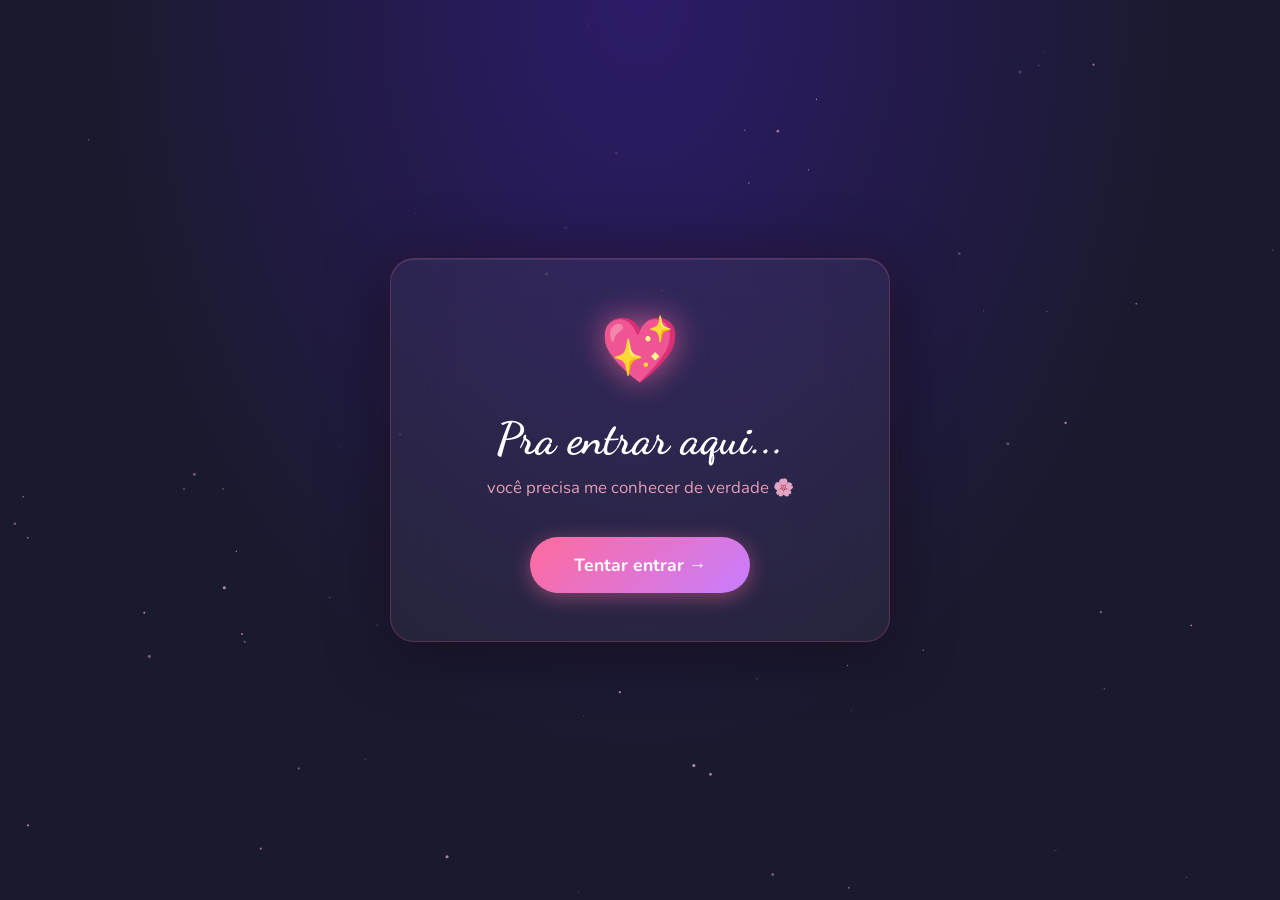
<file: index.html>
<!DOCTYPE html>
<html lang="pt-BR">
<head>
  <meta charset="UTF-8" />
  <meta name="viewport" content="width=device-width, initial-scale=1.0" />
  <title>💕 Shawty</title>
  <link rel="stylesheet" href="css/base.css" />
  <link rel="stylesheet" href="css/quiz.css" />
</head>
<body>

  <!-- Estrelas animadas no fundo -->
  <canvas class="particles" id="particles"></canvas>

  <!-- Pétalas caindo -->
  <div class="petals-container" id="petals"></div>

  <main class="quiz-container">

    <!-- ── Tela de boas-vindas ── -->
    <div class="quiz-screen active" id="screen-welcome">
      <div class="welcome-card">
        <span class="heart-icon">💖</span>
        <h1 class="welcome-title">Pra entrar aqui...</h1>
        <p class="welcome-subtitle">você precisa me conhecer de verdade 🌸</p>
        <button class="btn-start" onclick="startQuiz()">Tentar entrar →</button>
      </div>
    </div>

    <!-- ── Pergunta 1 — Aniversário do Arthur ── -->
    <div class="quiz-screen" id="screen-q1">
      <div class="question-card">
        <div class="question-number">
          <span class="heart-filled">♥</span>
          <span class="heart-empty">♡</span>
          <span class="heart-empty">♡</span>
        </div>
        <div class="question-icon">🎂</div>
        <h2 class="question-text">Quando o Arthur nasceu?</h2>
        <p class="question-hint">Use o formato DD/MM/AAAA</p>
        <div class="input-group">
          <input
            type="text"
            id="answer-q1"
            class="answer-input"
            placeholder="DD/MM/AAAA"
            maxlength="10"
            autocomplete="off"
            inputmode="numeric"
          />
          <div class="input-feedback" id="feedback-q1"></div>
        </div>
        <button class="btn-next" onclick="checkAnswer(1)">Próxima →</button>
      </div>
    </div>

    <!-- ── Pergunta 2 — Quando se conheceram ── -->
    <div class="quiz-screen" id="screen-q2">
      <div class="question-card">
        <div class="question-number">
          <span class="heart-filled">♥</span>
          <span class="heart-filled">♥</span>
          <span class="heart-empty">♡</span>
        </div>
        <div class="question-icon">🌟</div>
        <h2 class="question-text">Quando a gente se conheceu?</h2>
        <p class="question-hint">Use o formato DD/MM/AAAA</p>
        <div class="input-group">
          <input
            type="text"
            id="answer-q2"
            class="answer-input"
            placeholder="DD/MM/AAAA"
            maxlength="10"
            autocomplete="off"
            inputmode="numeric"
          />
          <div class="input-feedback" id="feedback-q2"></div>
        </div>
        <button class="btn-next" onclick="checkAnswer(2)">Próxima →</button>
      </div>
    </div>

    <!-- ── Pergunta 3 — Aniversário da Mariana ── -->
    <div class="quiz-screen" id="screen-q3">
      <div class="question-card">
        <div class="question-number">
          <span class="heart-filled">♥</span>
          <span class="heart-filled">♥</span>
          <span class="heart-filled">♥</span>
        </div>
        <div class="question-icon">🌸</div>
        <h2 class="question-text">E quando a Mariana nasceu?</h2>
        <p class="question-hint">Use o formato DD/MM/AAAA</p>
        <div class="input-group">
          <input
            type="text"
            id="answer-q3"
            class="answer-input"
            placeholder="DD/MM/AAAA"
            maxlength="10"
            autocomplete="off"
            inputmode="numeric"
          />
          <div class="input-feedback" id="feedback-q3"></div>
        </div>
        <button class="btn-next" onclick="checkAnswer(3)">Entrar 💕</button>
      </div>
    </div>

    <!-- ── Tela de sucesso ── -->
    <div class="quiz-screen" id="screen-success">
      <div class="success-card">
        <span class="success-icon">💖</span>
        <h2 class="success-title">Sabia que era você!</h2>
        <p class="success-subtitle">Preparei algo especial pra você... 🌸</p>
        <div class="loading-hearts">
          <span>💕</span>
          <span>💗</span>
          <span>💓</span>
        </div>
      </div>
    </div>

  </main>

  <script src="js/config.js"></script>
  <script src="js/quiz.js"></script>
</body>
</html>
</file>
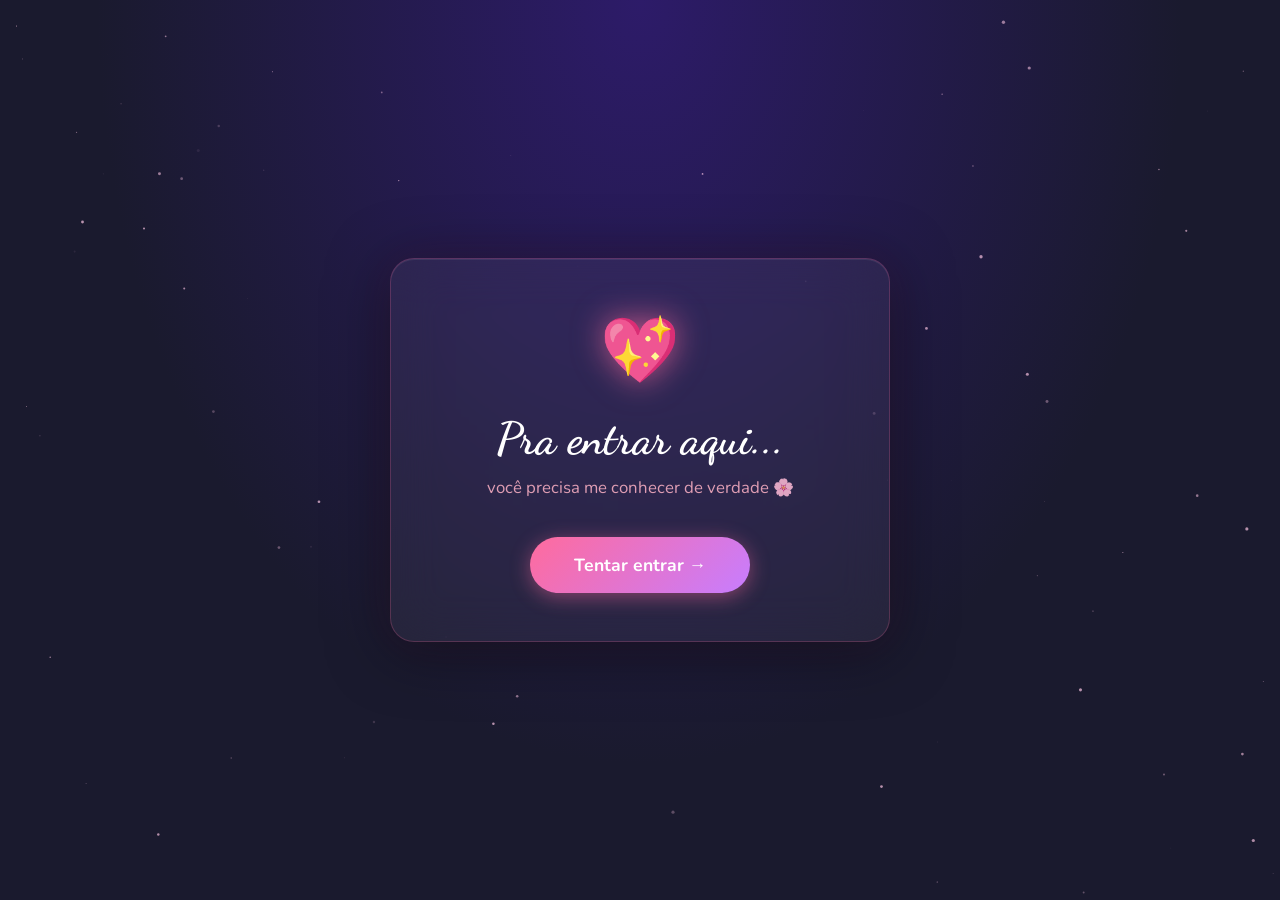
<file: board.html>
<!DOCTYPE html>
<html lang="pt-BR">
<head>
  <meta charset="UTF-8" />
  <meta name="viewport" content="width=device-width, initial-scale=1.0" />
  <title>💕 Shawty — Board</title>
  <link rel="stylesheet" href="css/base.css" />
  <link rel="stylesheet" href="css/board.css" />
</head>
<body>

  <!-- ── Varalzinho de luzes (topo) ── -->
  <div class="string-lights-bar">
    <div class="string-wire"></div>
    <div id="lights"></div>
  </div>

  <!-- ── SVG das cordas (desenhado por JS) ── -->
  <svg id="strings-svg" class="strings-layer"></svg>

  <!-- ── Título discreto ── -->
  <div class="board-header">
    <h1>nosso cantinho 🌸</h1>
  </div>

  <!-- ── Board com os cartões ── -->
  <div class="board" id="board">

    <!-- Cartão título (centro, não clicável) -->
    <div
      class="board-card title-card"
      id="card-title"
      style="--x:40%;--y:9%;--rot:-1.5deg"
    >
      <div class="card-pin"></div>
      <div class="card-photo title-card-photo">
        <div class="card-emoji">💕</div>
        <p class="card-title-text">Arthur &amp; Mariana</p>
        <p class="card-date">28 · 03 · 2026</p>
      </div>
      <div class="card-label">nosso álbum</div>
    </div>

    <!-- 🎵 Spotify / Retrospectiva -->
    <div
      class="board-card"
      id="card-spotify"
      style="--x:11%;--y:33%;--rot:2.5deg;--swing-delay:0s"
      onclick="navigate('pages/spotify.html')"
      onkeydown="if(event.key==='Enter'||event.key===' '){event.preventDefault();navigate('pages/spotify.html')}"
      role="button"
      tabindex="0"
      aria-label="Abrir Retrospectiva Spotify"
    >
      <div class="card-pin"></div>
      <div class="card-photo">
        <div class="card-emoji">🎵</div>
        <p class="card-name">Retrospectiva</p>
        <p class="card-desc">Nossa história em música</p>
      </div>
      <div class="card-label">Spotify</div>
    </div>

    <!-- 🌷 Foi Assim — música especial -->
    <div
      class="board-card card-foi-assim"
      id="card-foiassim"
      style="--x:13%;--y:59%;--rot:-2deg;--swing-delay:.6s"
      onclick="navigate('pages/foi-assim.html')"
      onkeydown="if(event.key==='Enter'||event.key===' '){event.preventDefault();navigate('pages/foi-assim.html')}"
      role="button"
      tabindex="0"
      aria-label="Abrir Foi Assim"
    >
      <div class="card-pin card-pin--purple"></div>
      <div class="card-photo card-photo--dark">
        <div class="card-emoji">🌷</div>
        <p class="card-name" style="color:#e8d5ff">Foi Assim</p>
        <p class="card-desc" style="color:rgba(232,213,255,.7)">Sotam · letra nossa</p>
      </div>
      <div class="card-label" style="color:#9b5de5">nossa música</div>
    </div>

    <!-- 📸 Álbum de polaroides -->
    <div
      class="board-card"
      id="card-album"
      style="--x:37%;--y:46%;--rot:-3deg;--swing-delay:.8s"
      onclick="navigate('pages/album.html')"
      onkeydown="if(event.key==='Enter'||event.key===' '){event.preventDefault();navigate('pages/album.html')}"
      role="button"
      tabindex="0"
      aria-label="Abrir Álbum de Polaroides"
    >
      <div class="card-pin"></div>
      <div class="card-photo">
        <div class="card-emoji">📸</div>
        <p class="card-name">Álbum</p>
        <p class="card-desc">Memórias eternizadas</p>
      </div>
      <div class="card-label">Polaroides</div>
    </div>

    <!-- ⏱️ Timer -->
    <div
      class="board-card"
      id="card-timer"
      style="--x:67%;--y:37%;--rot:1.8deg;--swing-delay:1.5s"
      onclick="navigate('pages/timer.html')"
      onkeydown="if(event.key==='Enter'||event.key===' '){event.preventDefault();navigate('pages/timer.html')}"
      role="button"
      tabindex="0"
      aria-label="Abrir Tempo Juntos"
    >
      <div class="card-pin"></div>
      <div class="card-photo">
        <div class="card-emoji">⏱️</div>
        <p class="card-name">Tempo Juntos</p>
        <p class="card-desc">Cada segundo conta</p>
      </div>
      <div class="card-label">Timer</div>
    </div>

    <!-- 💌 Cartinhas -->
    <div
      class="board-card"
      id="card-letters"
      style="--x:32%;--y:72%;--rot:-2.2deg;--swing-delay:.4s"
      onclick="navigate('pages/letters.html')"
      onkeydown="if(event.key==='Enter'||event.key===' '){event.preventDefault();navigate('pages/letters.html')}"
      role="button"
      tabindex="0"
      aria-label="Abrir Cartinhas"
    >
      <div class="card-pin"></div>
      <div class="card-photo">
        <div class="card-emoji">💌</div>
        <p class="card-name">Cartinhas</p>
        <p class="card-desc">Palavras do coração</p>
      </div>
      <div class="card-label">Digitais</div>
    </div>

    <!-- 🎲 Jogos -->
    <div
      class="board-card"
      id="card-games"
      style="--x:62%;--y:68%;--rot:2.8deg;--swing-delay:1.1s"
      onclick="navigate('pages/games.html')"
      onkeydown="if(event.key==='Enter'||event.key===' '){event.preventDefault();navigate('pages/games.html')}"
      role="button"
      tabindex="0"
      aria-label="Abrir Jogos"
    >
      <div class="card-pin"></div>
      <div class="card-photo">
        <div class="card-emoji">🎲</div>
        <p class="card-name">Jogos</p>
        <p class="card-desc">Roleta de date e mais</p>
      </div>
      <div class="card-label">Diversão</div>
    </div>

    <!-- ✈️ Mensagens da Viagem -->
    <div
      class="board-card card-foi-assim"
      id="card-viagem"
      style="--x:82%;--y:56%;--rot:-1.8deg;--swing-delay:.9s"
      onclick="navigate('pages/viagem.html')"
      onkeydown="if(event.key==='Enter'||event.key===' '){event.preventDefault();navigate('pages/viagem.html')}"
      role="button"
      tabindex="0"
      aria-label="Abrir Mensagens da Viagem"
    >
      <div class="card-pin card-pin--purple"></div>
      <div class="card-photo card-photo--dark">
        <div class="card-emoji">✈️</div>
        <p class="card-name" style="color:#e8d5ff">Mensagens</p>
        <p class="card-desc" style="color:rgba(232,213,255,.7)">4 dias de amor 💌</p>
      </div>
      <div class="card-label" style="color:#9b5de5">da viagem</div>
    </div>

    <!-- 🎶 Nossa Playlist -->
    <div
      class="board-card card-foi-assim"
      id="card-playlist"
      style="--x:84%;--y:14%;--rot:-1.5deg;--swing-delay:.3s"
      onclick="navigate('pages/playlist.html')"
      onkeydown="if(event.key==='Enter'||event.key===' '){event.preventDefault();navigate('pages/playlist.html')}"
      role="button"
      tabindex="0"
      aria-label="Abrir Nossa Playlist"
    >
      <div class="card-pin card-pin--purple"></div>
      <div class="card-photo card-photo--dark">
        <div class="card-emoji">🎶</div>
        <p class="card-name" style="color:#e8d5ff">Nossa Playlist</p>
        <p class="card-desc" style="color:rgba(232,213,255,.7)">3 músicas especiais</p>
      </div>
      <div class="card-label" style="color:#9b5de5">pra nós dois</div>
    </div>

  </div>

  <script src="js/config.js"></script>
  <script src="js/board.js"></script>
</body>
</html>
</file>
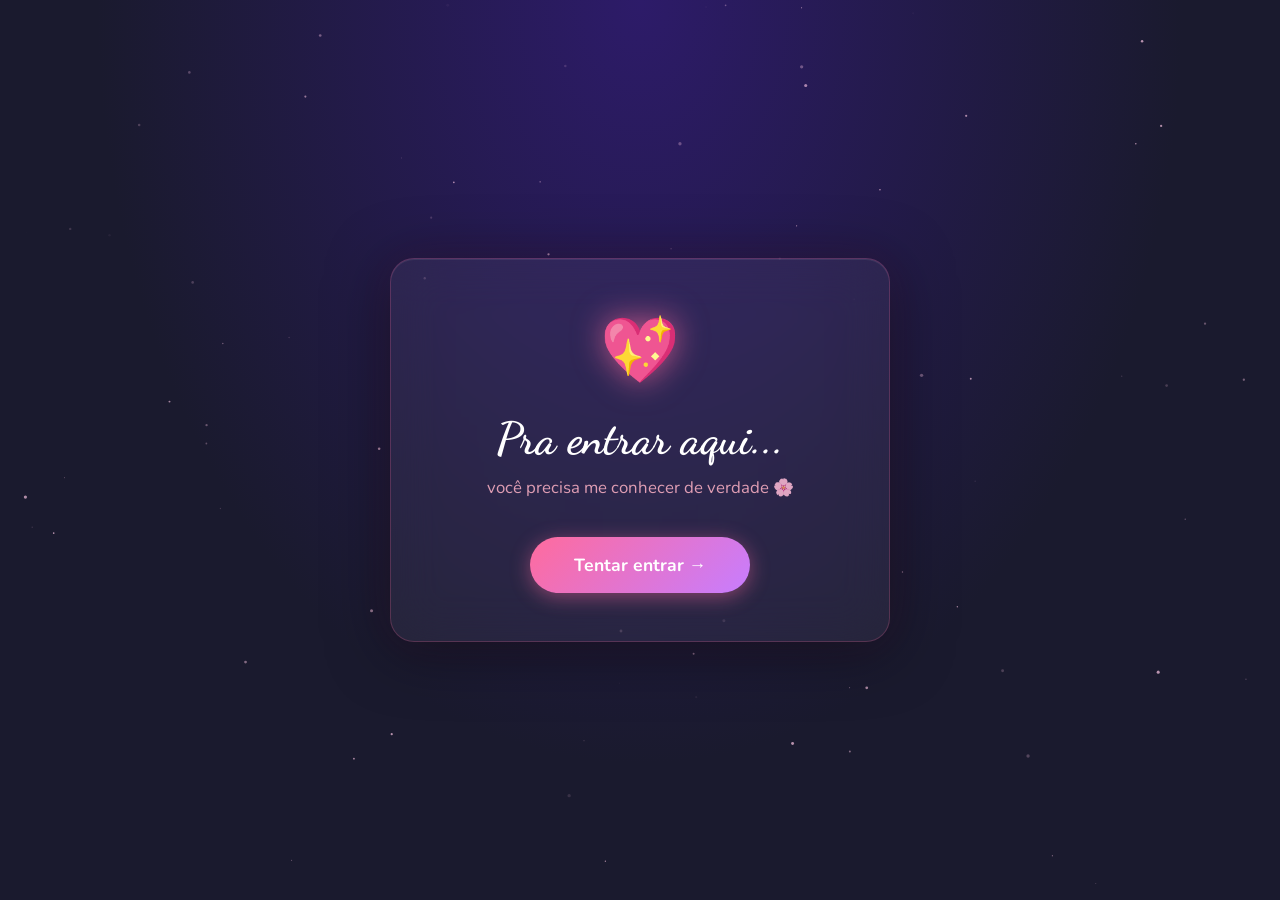
<file: pages/album.html>
<!DOCTYPE html>
<html lang="pt-BR">
<head>
  <meta charset="UTF-8" />
  <meta name="viewport" content="width=device-width, initial-scale=1.0" />
  <title>📸 Nosso Álbum — Arthur &amp; Mariana</title>
  <link rel="stylesheet" href="../css/base.css" />
  <link rel="stylesheet" href="../css/album.css" />
</head>
<body>

  <!-- Fundo ambiente -->
  <div class="album-ambient">
    <div class="ab-blob ab-blob-1"></div>
    <div class="ab-blob ab-blob-2"></div>
  </div>

  <!-- Header -->
  <header class="album-header">
    <a class="btn-back" href="../board.html">← voltar</a>
    <span class="header-label">nosso álbum</span>
  </header>

  <!-- ── Capa ── -->
  <div class="book-cover" id="book-cover">
    <div class="cover-content">
      <span class="cover-flower">🌷</span>
      <h1 class="cover-title">Nosso Álbum</h1>
      <p class="cover-names">Arthur &amp; Mariana</p>
      <p class="cover-date">desde 28 · 03 · 2026</p>
      <button class="cover-open-btn" onclick="openBook()">Abrir o álbum ›</button>
    </div>
    <div class="cover-corner cover-corner-tl"></div>
    <div class="cover-corner cover-corner-tr"></div>
    <div class="cover-corner cover-corner-bl"></div>
    <div class="cover-corner cover-corner-br"></div>
  </div>

  <!-- ── Livro aberto ── -->
  <div class="book-wrapper hidden" id="book-wrapper">

    <div class="book" id="book">
      <!-- Spread rendizado por JS -->
      <div class="spread-container" id="spread-container"></div>
    </div>

    <!-- Navegação -->
    <div class="book-nav">
      <button class="nav-arrow" id="btn-prev" onclick="prevSpread()">‹</button>
      <span class="spread-counter" id="spread-counter">1 de 6</span>
      <button class="nav-arrow" id="btn-next" onclick="nextSpread()">›</button>
    </div>

  </div>

  <script src="../js/config.js"></script>
  <script src="../js/album.js"></script>
</body>
</html>
</file>
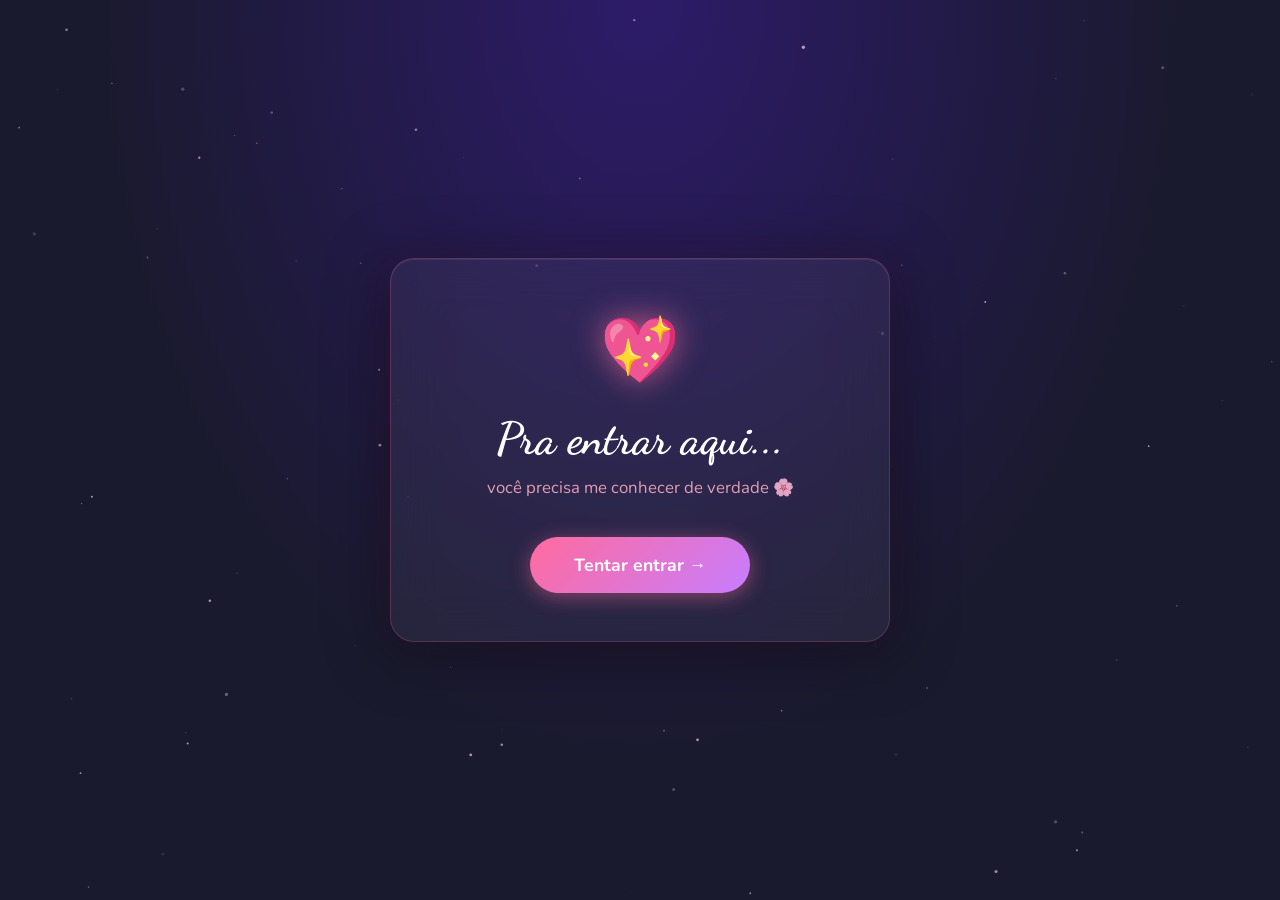
<file: pages/games.html>
<!DOCTYPE html>
<html lang="pt-BR">
<head>
  <meta charset="UTF-8" />
  <meta name="viewport" content="width=device-width, initial-scale=1.0" />
  <title>🎲 Jogos — Arthur &amp; Mariana</title>
  <link rel="stylesheet" href="../css/base.css" />
  <link rel="stylesheet" href="../css/games.css" />
</head>
<body>

  <div class="games-ambient">
    <div class="gb-blob gb-blob-1"></div>
    <div class="gb-blob gb-blob-2"></div>
    <div class="gb-blob gb-blob-3"></div>
  </div>

  <header class="games-header">
    <a class="btn-back" href="../board.html">← voltar</a>
    <span class="header-label">jogos</span>
  </header>

  <main class="games-main">

    <!-- ── Roleta de Date ── -->
    <section class="game-section">
      <h2 class="game-title">Roleta de Date 🎰</h2>
      <p class="game-subtitle">Gira a roleta e deixa o destino decidir!</p>

      <div class="wheel-wrapper">
        <!-- Ponteiro -->
        <div class="wheel-pointer">▼</div>

        <div class="wheel-container">
          <canvas id="wheel-canvas" width="320" height="320"></canvas>
        </div>
      </div>

      <button class="spin-btn" id="spin-btn" onclick="spin()">Girar! 🎲</button>
    </section>

  </main>

  <!-- Modal de resultado -->
  <div class="result-modal hidden" id="result-modal">
    <div class="result-card">
      <p class="result-label">Hoje vocês vão...</p>
      <p class="result-text" id="result-text"></p>
      <button class="result-btn" onclick="closeResult()">Boa sorte! 💕</button>
      <button class="result-again" onclick="closeResult(); spin()">Girar de novo</button>
    </div>
  </div>

  <script src="../js/config.js"></script>
  <script src="../js/games.js"></script>
</body>
</html>
</file>
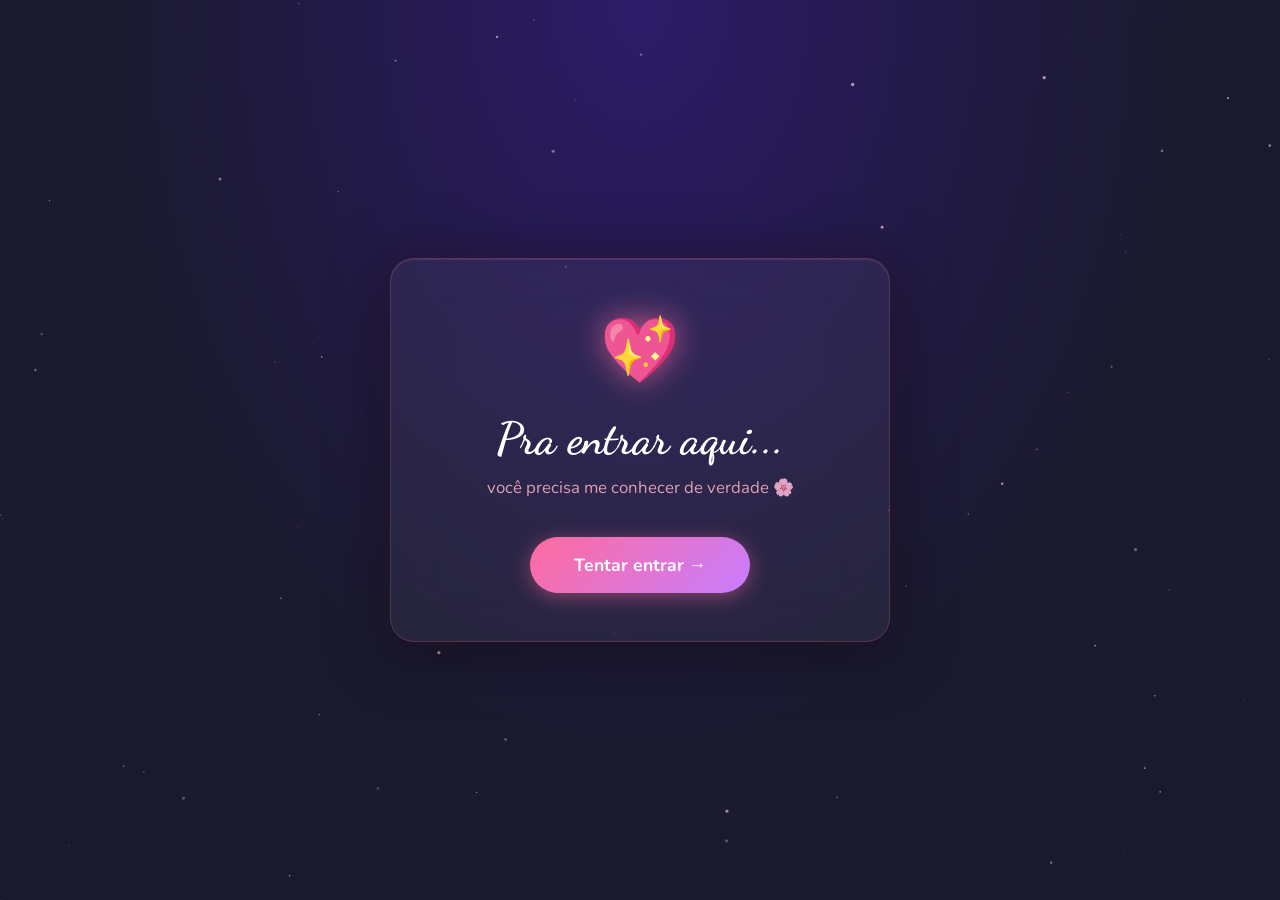
<file: pages/letters.html>
<!DOCTYPE html>
<html lang="pt-BR">
<head>
  <meta charset="UTF-8" />
  <meta name="viewport" content="width=device-width, initial-scale=1.0" />
  <title>💌 Cartinhas — Arthur &amp; Mariana</title>
  <link rel="stylesheet" href="../css/base.css" />
  <link rel="stylesheet" href="../css/letters.css" />
</head>
<body>

  <!-- Fundo -->
  <div class="letters-ambient">
    <div class="lb-blob lb-blob-1"></div>
    <div class="lb-blob lb-blob-2"></div>
    <div class="flor-bg"></div>
  </div>

  <!-- Header -->
  <header class="letters-header">
    <a class="btn-back" href="../board.html">← voltar</a>
    <span class="header-label">cartinhas 💌</span>
    <span class="storage-ind" id="storage-indicator"></span>
  </header>

  <!-- Conteúdo -->
  <main class="letters-main">

    <!-- Botão central de escrever -->
    <div class="write-center">
      <button class="btn-write" onclick="openWrite()">✍️ Escrever Cartinha</button>
    </div>

    <!-- Dois envelopes -->
    <div class="envelopes-grid">

      <!-- Esquerdo: Mari → Arthur -->
      <div class="envelope-col">
        <div class="envelope-header">
          <span class="envelope-icon">🌷</span>
          <div>
            <p class="envelope-from">Da Mari</p>
            <p class="envelope-to">para o Arthur</p>
          </div>
          <span class="envelope-count" id="count-mari">0</span>
        </div>
        <div class="letters-list" id="list-mari"></div>
      </div>

      <!-- Direito: Arthur → Mari -->
      <div class="envelope-col envelope-col--right">
        <div class="envelope-header envelope-header--right">
          <span class="envelope-count" id="count-arthur">0</span>
          <div style="text-align:right">
            <p class="envelope-from">Do Arthur</p>
            <p class="envelope-to">para a Mari</p>
          </div>
          <span class="envelope-icon">🌸</span>
        </div>
        <div class="letters-list" id="list-arthur"></div>
      </div>

    </div>

  </main>

  <!-- Modal: Ler carta -->
  <div class="letter-modal hidden" id="modal-read">
    <div class="letter-paper">
      <button class="modal-close" onclick="closeRead()">✕</button>
      <p  class="read-from"  id="read-from"></p>
      <h2 class="read-title" id="read-title"></h2>
      <p  class="read-date"  id="read-date"></p>
      <div class="read-divider"></div>
      <div class="letter-inner" id="read-content"></div>
    </div>
  </div>

  <!-- Modal: Escrever carta -->
  <div class="letter-modal hidden" id="modal-write">
    <div class="write-paper">
      <button class="modal-close write-close" onclick="closeWrite()">✕</button>
      <h2 class="write-heading">Nova Cartinha 💌</h2>

      <label class="field-label">De quem é?</label>
      <div class="from-selector">
        <button class="from-btn active" id="from-arthur-btn" onclick="setFrom('arthur')">🌸 Arthur</button>
        <button class="from-btn"        id="from-mari-btn"   onclick="setFrom('mari')">🌷 Mari</button>
      </div>

      <label class="field-label" for="form-title">Título</label>
      <input
        type="text"
        id="form-title"
        class="write-input"
        placeholder="Ex: Te amo muito..."
        maxlength="80"
        autocomplete="off"
      />

      <label class="field-label" for="form-date">Data</label>
      <input type="date" id="form-date" class="write-input" />

      <label class="field-label" for="form-content">Cartinha</label>
      <textarea
        id="form-content"
        class="write-textarea"
        placeholder="Escreva do fundo do coração... 💕"
        rows="7"
      ></textarea>

      <button class="btn-save" id="btn-save" onclick="saveLetter()">
        Guardar Cartinha 💌
      </button>
    </div>
  </div>

  <script src="../js/config.js"></script>
  <script src="../js/letters.js?v=6"></script>

</body>
</html>
</file>
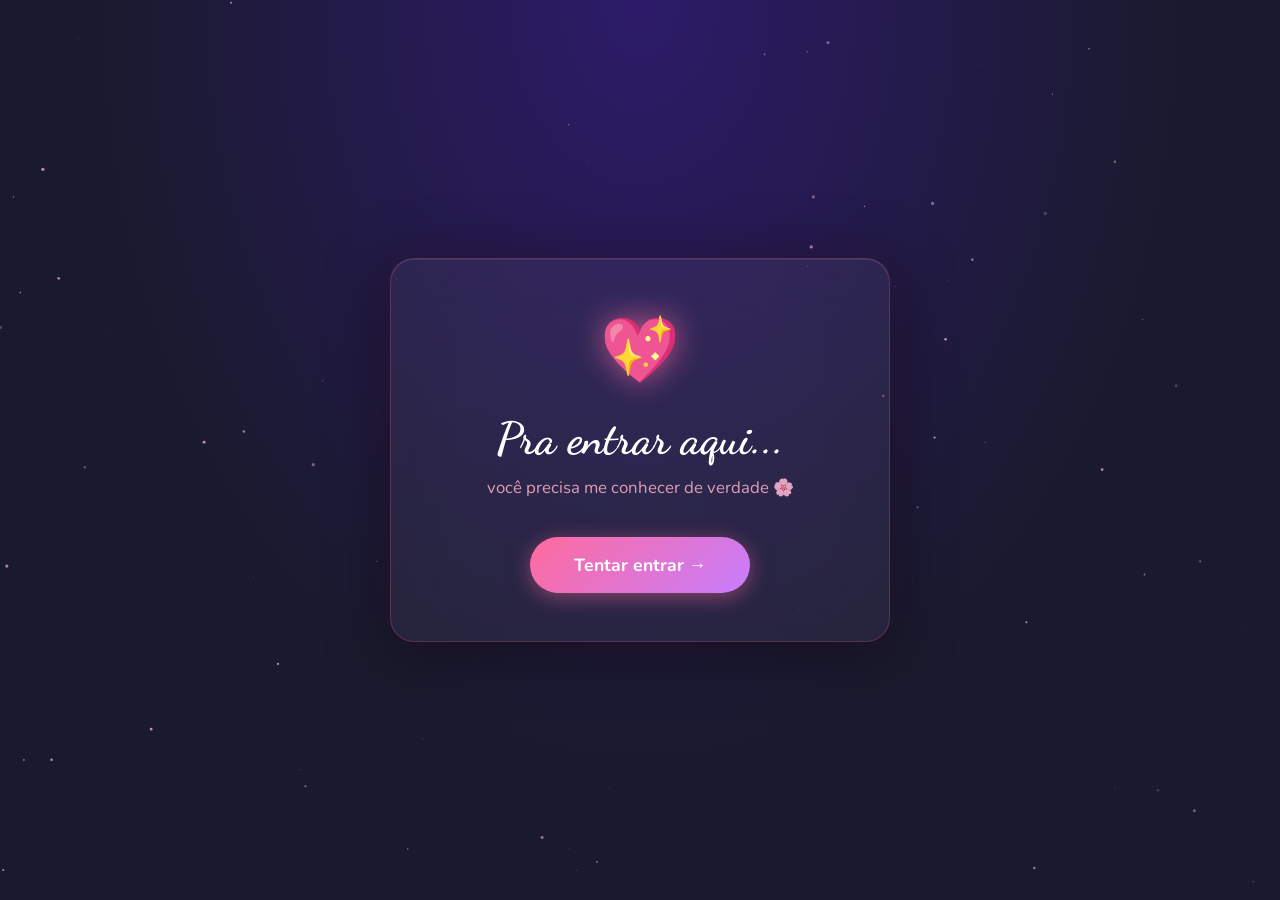
<file: pages/playlist.html>
<!DOCTYPE html>
<html lang="pt-BR">
<head>
  <meta charset="UTF-8" />
  <meta name="viewport" content="width=device-width, initial-scale=1.0" />
  <title>🎵 Nossa Playlist — Arthur &amp; Mariana</title>
  <link rel="stylesheet" href="../css/base.css" />
  <link rel="stylesheet" href="../css/playlist.css" />
</head>
<body>

  <!-- Fundo ambient -->
  <div class="ambient-bg">
    <div class="blob blob-1"></div>
    <div class="blob blob-2"></div>
    <div class="blob blob-3"></div>
  </div>

  <!-- Header -->
  <header class="playlist-header">
    <a class="btn-back" href="../board.html">← voltar</a>
    <span class="header-title">Nossa Playlist 🎵</span>
    <div style="width:80px"></div>
  </header>

  <!-- Layout principal -->
  <main class="playlist-main">

    <!-- ════ ESQUERDO — Player ════ -->
    <section class="player-side">

      <!-- Cover da música -->
      <div class="album-art" id="album-art"></div>

      <!-- Info -->
      <div class="song-info">
        <h1 class="song-title"  id="song-title">—</h1>
        <p  class="song-artist" id="song-artist">—</p>
      </div>

      <!-- Link letra completa (só para Foi Assim) -->
      <a class="full-page-link hidden" id="full-page-link" href="foi-assim.html">
        🎵 Ver letra completa →
      </a>

      <!-- Progresso -->
      <div class="progress-area">
        <div class="progress-track" id="prog-track" onclick="seekTo(event)">
          <div class="progress-fill"  id="prog-fill"></div>
          <div class="progress-thumb" id="prog-thumb"></div>
        </div>
        <div class="progress-times">
          <span id="time-current">0:00</span>
          <span id="time-total">–:––</span>
        </div>
      </div>

      <!-- Controles -->
      <div class="controls">
        <button class="ctrl-btn" title="Voltar 5s"  onclick="seekToTime(currentTime - 5)">⏮</button>
        <button class="ctrl-btn play-btn" id="play-btn" onclick="togglePlay()">▶</button>
        <button class="ctrl-btn" title="Avançar 5s" onclick="seekToTime(currentTime + 5)">⏭</button>
      </div>

    </section>

    <!-- ════ DIREITO — Lista ════ -->
    <section class="songs-side" id="songs-list">
      <span class="songs-side-label">🎶 Músicas</span>
      <!-- Renderizado por playlist.js -->
    </section>

  </main>

  <audio id="song-audio" preload="auto"></audio>

  <script src="../js/config.js"></script>
  <script src="../js/playlist.js"></script>

</body>
</html>
</file>
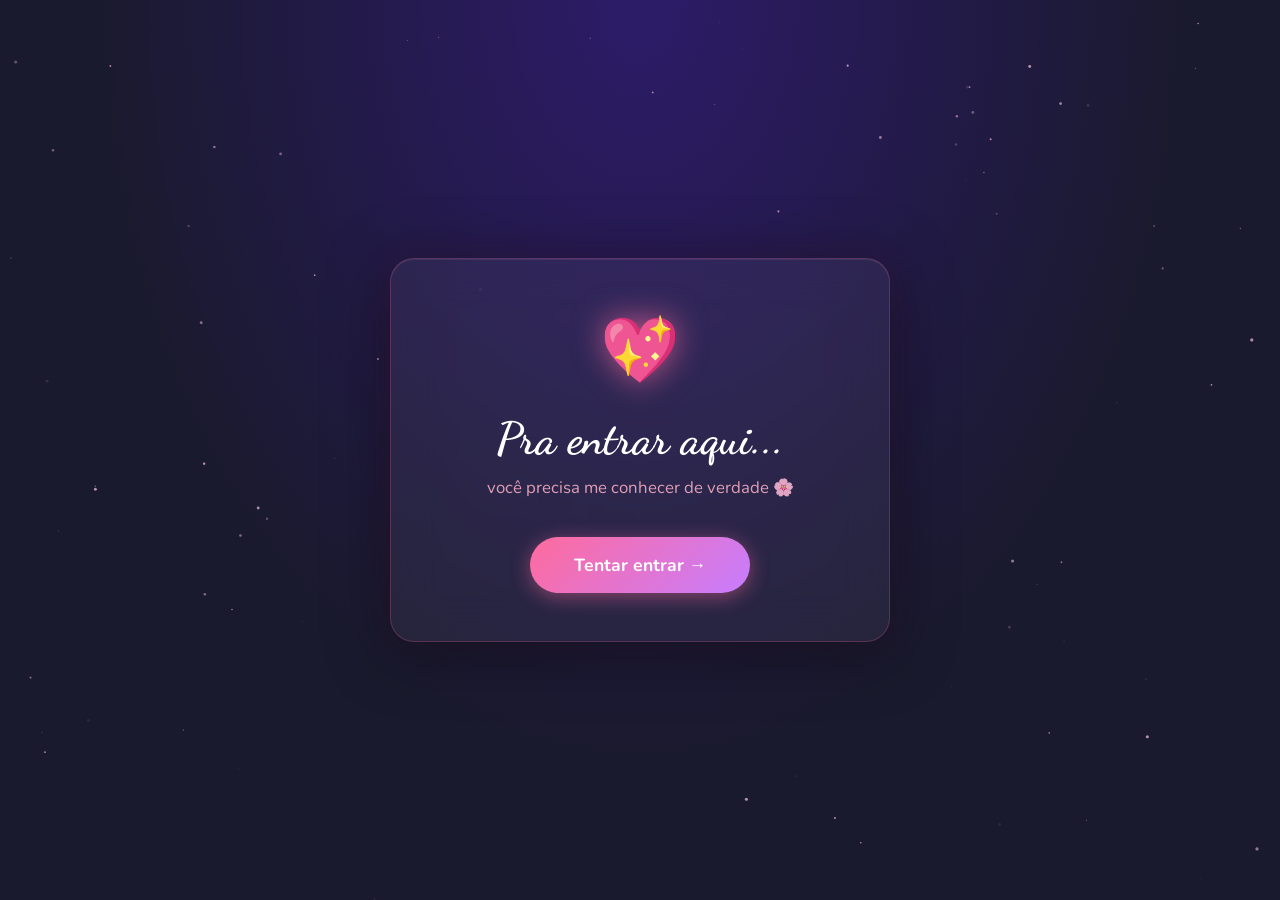
<file: pages/spotify.html>
<!DOCTYPE html>
<html lang="pt-BR">
<head>
  <meta charset="UTF-8" />
  <meta name="viewport" content="width=device-width, initial-scale=1.0" />
  <title>🎵 Retrospectiva do Amor</title>
  <link rel="stylesheet" href="../css/base.css" />
  <link rel="stylesheet" href="../css/spotify.css" />
</head>
<body>

  <!-- Barra de progresso (stories style) -->
  <div class="progress-bar">
    <div class="progress-fill" id="progress-fill"></div>
  </div>

  <!-- Botão voltar pro board -->
  <a class="btn-back" href="../board.html">← voltar</a>

  <!-- Setas de navegação -->
  <button class="nav-prev" id="btn-prev" onclick="prevSlide()" aria-label="Anterior">‹</button>
  <button class="nav-next" id="btn-next" onclick="nextSlide()" aria-label="Próximo">›</button>

  <!-- Pontos de progresso -->
  <div class="nav-dots">
    <button class="dot active"></button>
    <button class="dot"></button>
    <button class="dot"></button>
    <button class="dot"></button>
    <button class="dot"></button>
    <button class="dot"></button>
    <button class="dot"></button>
    <button class="dot"></button>
  </div>

  <!-- ═══════════════════════════════════
       SLIDES
  ════════════════════════════════════ -->
  <div class="slides-wrapper">

    <!-- ── SLIDE 1 · Intro ── -->
    <div class="slide slide-1 active">
      <div class="slide-chip">2026</div>
      <div class="slide-emoji">💕</div>
      <h1 class="slide-title">Retrospectiva<br>do Amor</h1>
      <p class="slide-subtitle">
        Esse ano teve de tudo...<br>
        mas você foi a melhor parte.
      </p>
    </div>

    <!-- ── SLIDE 2 · Quando tudo começou ── -->
    <div class="slide slide-2">
      <div class="slide-chip">o começo</div>
      <div class="slide-emoji">🌟</div>
      <h2 class="slide-title">Quando tudo<br>começou...</h2>
      <div class="slide-number" id="days-count">–</div>
      <p class="slide-number-label">dias que você mudou minha vida</p>
      <p class="slide-subtitle" style="margin-top:20px">
        Desde <strong id="first-met-date">28 de Março de 2026</strong>
      </p>
    </div>

    <!-- ── SLIDE 3 · Playlist stats ── -->
    <div class="slide slide-3">
      <div class="slide-chip">playlist</div>
      <div class="slide-emoji">🎵</div>
      <h2 class="slide-title">Vocês ouviram<br>juntos...</h2>
      <div class="slide-number">∞</div>
      <p class="slide-number-label">músicas que marcaram</p>
      <a
        class="playlist-btn"
        href="../js/config.js"
        id="playlist-link"
        target="_blank"
        rel="noopener"
        style="display:none"
      >
        ▶ Ouvir playlist
      </a>
    </div>

    <!-- ── SLIDE 4 · Top músicas ── -->
    <div class="slide slide-4">
      <div class="slide-chip">top músicas</div>
      <h2 class="slide-title" style="margin-bottom:0">Suas favoritas 🎶</h2>
      <div class="songs-list" id="songs-list">
        <!-- Renderizado por spotify.js -->
      </div>
    </div>

    <!-- ── SLIDE 5 · Momento especial ── -->
    <div class="slide slide-5">
      <div class="slide-chip">momento especial</div>
      <div class="slide-emoji">✨</div>
      <h2 class="slide-title">O dia que<br>mudou tudo</h2>
      <p class="slide-subtitle">
        28 de Março de 2026 —<br>
        o universo resolveu nos apresentar. 🌌
      </p>
    </div>

    <!-- ── SLIDE 6 · Citação ── -->
    <div class="slide slide-6">
      <div class="slide-emoji" style="font-size:3rem">🌸</div>
      <p class="quote-text">
        "Das coisas boas<br>
        que me aconteceram,<br>
        você foi a que eu menos esperava<br>
        e a que mais gostei."
      </p>
      <p class="quote-author">— Arthur, pra Mari</p>
    </div>

    <!-- ── SLIDE 7 · Estatísticas ── -->
    <div class="slide slide-7">
      <div class="slide-chip">em números</div>
      <div class="slide-emoji">⏱️</div>
      <h2 class="slide-title">Cada segundo<br>conta 💕</h2>
      <div class="stats-grid">
        <div class="stat-card">
          <span class="stat-value" id="s-weeks">–</span>
          <span class="stat-label">semanas</span>
        </div>
        <div class="stat-card">
          <span class="stat-value" id="s-hours">–</span>
          <span class="stat-label">horas</span>
        </div>
        <div class="stat-card">
          <span class="stat-value" id="s-minutes">–</span>
          <span class="stat-label">minutos</span>
        </div>
        <div class="stat-card">
          <span class="stat-value" id="s-seconds">–</span>
          <span class="stat-label">segundos</span>
        </div>
      </div>
    </div>

    <!-- ── SLIDE 8 · Final ── -->
    <div class="slide slide-8">
      <div class="slide-emoji" style="font-size:3.5rem">🌷</div>
      <p class="final-name">Mari</p>
      <p class="final-msg">
        Obrigado por existir, por sorrir, por ser tudo isso
        que você é. Esse espacinho foi feito com muito carinho
        pra você. 💕
      </p>
      <p class="final-from">— com amor, Arthur 🌸</p>
      <div class="final-hearts">
        <span>💕</span>
        <span>💗</span>
        <span>💓</span>
      </div>
    </div>

  </div><!-- /slides-wrapper -->

  <script src="../js/config.js"></script>
  <script src="../js/spotify.js"></script>

  <script>
    // Atualiza o link da playlist se estiver configurado
    window.addEventListener('load', () => {
      const btn = document.getElementById('playlist-link');
      if (btn && CONFIG.spotifyPlaylistLink && CONFIG.spotifyPlaylistLink !== '#') {
        btn.href = CONFIG.spotifyPlaylistLink;
        btn.style.display = 'inline-flex';
      }
    });
  </script>

</body>
</html>
</file>
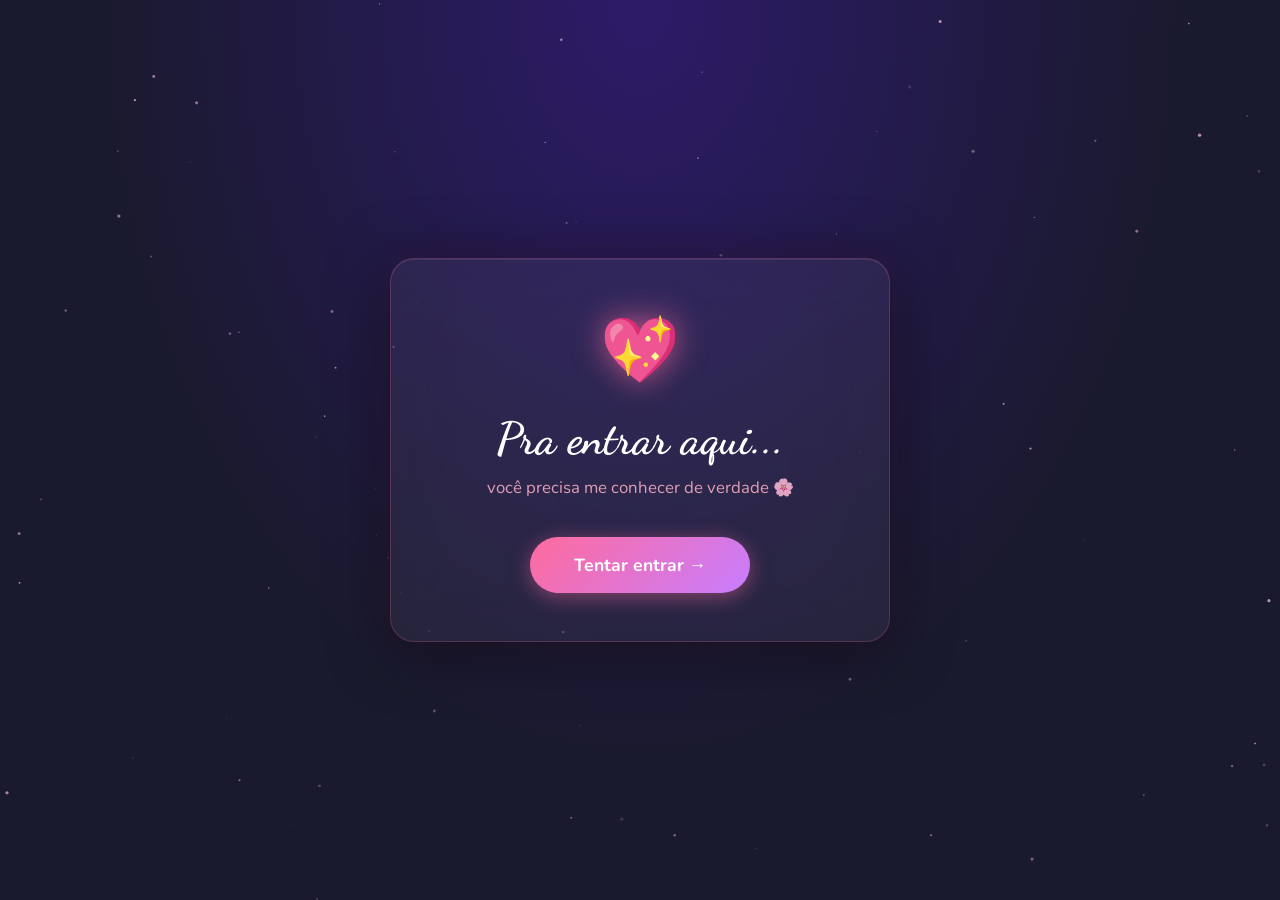
<file: pages/timer.html>
<!DOCTYPE html>
<html lang="pt-BR">
<head>
  <meta charset="UTF-8" />
  <meta name="viewport" content="width=device-width, initial-scale=1.0" />
  <title>⏱️ Tempo Juntos — Arthur &amp; Mariana</title>
  <link rel="stylesheet" href="../css/base.css" />
  <link rel="stylesheet" href="../css/timer.css" />
</head>
<body>

  <div class="ambient-bg">
    <div class="blob blob-1"></div>
    <div class="blob blob-2"></div>
    <div class="blob blob-3"></div>
  </div>

  <header class="timer-header">
    <a class="btn-back" href="../board.html">← voltar</a>
    <span class="header-label">nosso tempo</span>
  </header>

  <section class="timer-hero">
    <p class="timer-since-label">desde</p>
    <h1 class="timer-start-date">28 de Março de 2026</h1>
    <p class="timer-names">Arthur &amp; Mariana 💕</p>
  </section>

  <section class="counters-section">
    <div class="counters-grid">
      <div class="counter-card">
        <span class="counter-number" id="n-anos">0</span>
        <span class="counter-unit">anos</span>
      </div>
      <div class="counter-card">
        <span class="counter-number" id="n-meses">0</span>
        <span class="counter-unit">meses</span>
      </div>
      <div class="counter-card">
        <span class="counter-number" id="n-semanas">0</span>
        <span class="counter-unit">semanas</span>
      </div>
      <div class="counter-card">
        <span class="counter-number" id="n-dias">0</span>
        <span class="counter-unit">dias</span>
      </div>
      <div class="counter-card accent">
        <span class="counter-number" id="n-horas">0</span>
        <span class="counter-unit">horas</span>
      </div>
      <div class="counter-card accent">
        <span class="counter-number" id="n-minutos">0</span>
        <span class="counter-unit">minutos</span>
      </div>
      <div class="counter-card accent pulse-card">
        <span class="counter-number" id="n-segundos">0</span>
        <span class="counter-unit">segundos</span>
      </div>
    </div>
  </section>

  <section class="milestones-section">
    <h2 class="milestones-heading">próximos marcos 🌸</h2>
    <div class="milestones-list" id="milestones-list"></div>
  </section>

  <script src="../js/config.js"></script>
  <script src="../js/timer.js"></script>
</body>
</html>
</file>
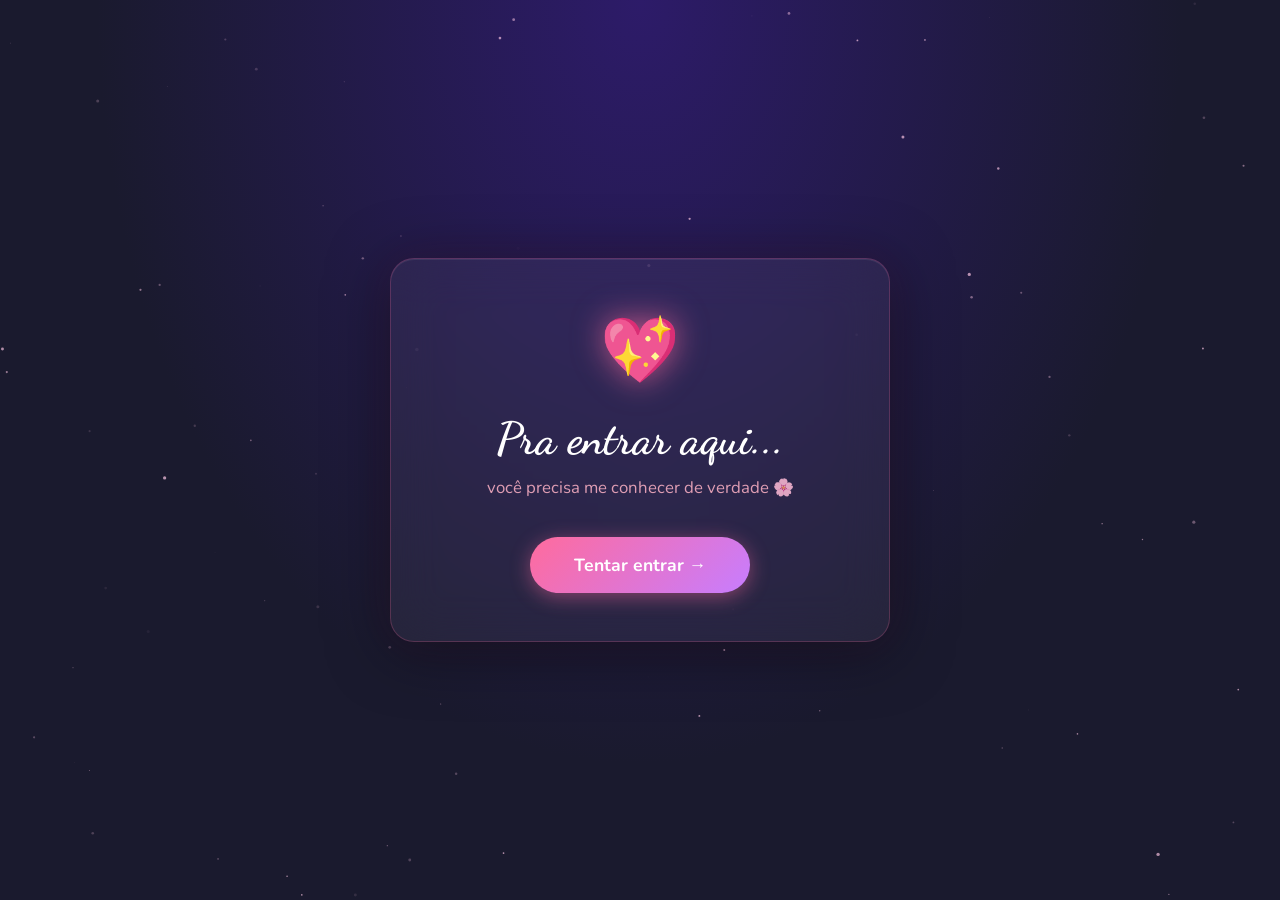
<file: pages/viagem.html>
<!DOCTYPE html>
<html lang="pt-BR">
<head>
  <meta charset="UTF-8" />
  <meta name="viewport" content="width=device-width, initial-scale=1.0" />
  <title>💌 Mensagens do Arthur — Para a Mari</title>
  <link rel="stylesheet" href="../css/base.css" />
  <link rel="stylesheet" href="../css/viagem.css" />
</head>
<body>

  <!-- Fundo com blobs -->
  <div class="viagem-ambient">
    <div class="va-blob va-blob-1"></div>
    <div class="va-blob va-blob-2"></div>
    <div class="va-blob va-blob-3"></div>
  </div>

  <!-- Header -->
  <header class="viagem-header">
    <a class="btn-back" href="../board.html">← voltar</a>
    <span class="header-label">enquanto estou longe ✈️</span>
  </header>

  <!-- Conteúdo -->
  <main class="viagem-main">

    <div class="viagem-intro">
      <span class="intro-emoji">💌</span>
      <p class="intro-text">
        Ei Mari… tô longe mas<br>
        deixei um <strong>eu te amo</strong> pra cada dia
      </p>
    </div>

    <!-- Cartões dos dias (renderizados por JS) -->
    <div class="days-list" id="days-list"></div>

    <p class="viagem-note">
      Volto na segunda pra te abraçar muito 🌷<br>
      — Arthur
    </p>

  </main>

  <script src="../js/config.js"></script>
  <script src="../js/viagem.js?v=2"></script>
</body>
</html>
</file>
<file: css/base.css>
@import url('https://fonts.googleapis.com/css2?family=Dancing+Script:wght@400;600;700&family=Nunito:wght@300;400;600;700;800&family=Playfair+Display:ital,wght@0,400;0,700;1,400&display=swap');

/* ===========================
   DESIGN SYSTEM — Shawty
   =========================== */

:root {
  /* Cores principais */
  --pink:          #ff6b9d;
  --pink-light:    #ff8fab;
  --pink-pale:     #ffb3c6;
  --pink-blush:    #ffe4ec;
  --blue:          #6b9dff;
  --blue-light:    #a8c8ff;
  --purple:        #c77dff;
  --purple-dark:   #9b5de5;
  --navy:          #1a1a2e;
  --navy-mid:      #16213e;
  --brown:         #8d6e63;
  --cream:         #fff8f0;
  --white:         #ffffff;
  --gold:          #ffd700;
  --green-ok:      #4ade80;
  --red-err:       #ef4444;

  /* Tipografia */
  --font-romantic: 'Dancing Script', cursive;
  --font-body:     'Nunito', sans-serif;
  --font-display:  'Playfair Display', serif;

  /* Sombras */
  --shadow-sm:   0 2px 8px rgba(0,0,0,.25);
  --shadow-md:   0 4px 20px rgba(0,0,0,.35);
  --shadow-lg:   0 8px 40px rgba(0,0,0,.45);
  --shadow-pink: 0 0 20px rgba(255,107,157,.4);
  --shadow-glow: 0 0 30px rgba(255,107,157,.6);

  /* Bordas */
  --radius-sm:   8px;
  --radius-md:   16px;
  --radius-lg:   24px;
  --radius-full: 9999px;
}

/* ===== Reset ===== */
*, *::before, *::after {
  box-sizing: border-box;
  margin: 0;
  padding: 0;
}

html { scroll-behavior: smooth; }

body {
  font-family: var(--font-body);
  background: var(--navy);
  color: var(--white);
  min-height: 100vh;
  overflow-x: hidden;
}

/* ===== Animações ===== */
@keyframes float {
  0%, 100% { transform: translateY(0); }
  50%       { transform: translateY(-12px); }
}

@keyframes fadeIn {
  from { opacity: 0; transform: translateY(20px); }
  to   { opacity: 1; transform: translateY(0); }
}

@keyframes fadeInScale {
  from { opacity: 0; transform: scale(.85); }
  to   { opacity: 1; transform: scale(1); }
}

@keyframes pulse {
  0%, 100% { transform: scale(1); }
  50%       { transform: scale(1.08); }
}

@keyframes shake {
  0%, 100% { transform: translateX(0); }
  20%  { transform: translateX(-8px); }
  40%  { transform: translateX(8px); }
  60%  { transform: translateX(-5px); }
  80%  { transform: translateX(5px); }
}

@keyframes heartbeat {
  0%, 100% { transform: scale(1); }
  14%  { transform: scale(1.18); }
  28%  { transform: scale(1); }
  42%  { transform: scale(1.12); }
  70%  { transform: scale(1); }
}

@keyframes twinkle {
  0%, 100% { opacity: .3; transform: scale(.8); }
  50%       { opacity: 1;  transform: scale(1.1); }
}

@keyframes slideUp {
  from { opacity: 0; transform: translateY(40px); }
  to   { opacity: 1; transform: translateY(0); }
}

@keyframes bounceIn {
  0%   { transform: scale(0); opacity: 0; }
  60%  { transform: scale(1.1); }
  80%  { transform: scale(.95); }
  100% { transform: scale(1); opacity: 1; }
}

@keyframes petalFall {
  0%   { transform: translateY(-20px) rotate(0deg);   opacity: 0; }
  10%  { opacity: .7; }
  90%  { opacity: .7; }
  100% { transform: translateY(110vh) rotate(380deg); opacity: 0; }
}

@keyframes ropeSwing {
  0%, 100% { transform: translate(-50%, 0) rotate(-1.5deg); }
  50%       { transform: translate(-50%, 0) rotate(1.5deg); }
}

@keyframes gradientShift {
  0%   { background-position: 0% 50%; }
  50%  { background-position: 100% 50%; }
  100% { background-position: 0% 50%; }
}

/* ===== Scrollbar ===== */
::-webkit-scrollbar       { width: 6px; }
::-webkit-scrollbar-track { background: var(--navy); }
::-webkit-scrollbar-thumb { background: var(--pink); border-radius: 3px; }

/* ===== Mobile tap: remove 300ms delay + highlight azul ===== */
button, a, [role="button"], input, textarea, select, label {
  touch-action: manipulation;
}
button, a, [role="button"] {
  -webkit-tap-highlight-color: transparent;
}
* { -webkit-tap-highlight-color: transparent; }

/* ===== Canvas de partículas (compartilhado) ===== */
canvas.particles {
  position: fixed;
  inset: 0;
  width: 100%;
  height: 100%;
  pointer-events: none;
  z-index: 0;
}
</file>
<file: css/quiz.css>
/* ===========================
   QUIZ — Página de Entrada
   =========================== */

/* Fundo estrelado gerado por canvas no quiz.js */
body {
  background: radial-gradient(ellipse at 50% 0%, #2d1b69 0%, #1a1a2e 60%);
}

/* Pétalas flutuantes */
.petals-container {
  position: fixed;
  inset: 0;
  pointer-events: none;
  z-index: 1;
  overflow: hidden;
}

.petal {
  position: absolute;
  top: -30px;
  font-size: 1.1rem;
  animation: petalFall linear infinite;
  opacity: .75;
  user-select: none;
}

/* Container principal */
.quiz-container {
  position: relative;
  min-height: 100vh;
  display: flex;
  align-items: center;
  justify-content: center;
  z-index: 2;
  padding: 20px;
}

/* Cada "tela" do quiz */
.quiz-screen {
  position: absolute;
  width: 100%;
  max-width: 500px;
  display: flex;
  flex-direction: column;
  align-items: center;
  opacity: 0;
  transform: translateY(30px);
  pointer-events: none;
  transition: opacity .5s ease, transform .5s cubic-bezier(.34,1.56,.64,1);
}

.quiz-screen.active {
  opacity: 1;
  transform: translateY(0);
  pointer-events: all;
  position: relative; /* ocupa espaço no flow quando ativo */
}

.quiz-screen.exit {
  opacity: 0;
  transform: translateY(-30px);
  transition: opacity .4s ease, transform .4s ease;
}

/* ─── Cartão base ─── */
.welcome-card,
.question-card,
.success-card {
  background: rgba(255, 255, 255, .05);
  backdrop-filter: blur(24px);
  -webkit-backdrop-filter: blur(24px);
  border: 1px solid rgba(255, 107, 157, .22);
  border-radius: var(--radius-lg);
  padding: 48px 40px;
  width: 100%;
  text-align: center;
  box-shadow:
    0 8px 60px rgba(0,0,0,.5),
    0 0 40px rgba(255,107,157,.08),
    inset 0 1px 0 rgba(255,255,255,.08);
}

/* ─── Tela de boas-vindas ─── */
.heart-icon {
  font-size: 4rem;
  display: block;
  margin-bottom: 18px;
  animation: heartbeat 2s ease-in-out infinite;
  filter: drop-shadow(0 0 16px rgba(255,107,157,.7));
}

.welcome-title {
  font-family: var(--font-romantic);
  font-size: 2.8rem;
  color: var(--white);
  margin-bottom: 10px;
  line-height: 1.2;
}

.welcome-subtitle {
  color: var(--pink-pale);
  font-size: 1.05rem;
  margin-bottom: 38px;
  opacity: .85;
}

/* ─── Botões ─── */
.btn-start,
.btn-next {
  background: linear-gradient(135deg, var(--pink), var(--purple));
  color: #fff;
  border: none;
  border-radius: var(--radius-full);
  font-family: var(--font-body);
  font-size: 1.1rem;
  font-weight: 700;
  cursor: pointer;
  transition: transform .25s ease, box-shadow .25s ease;
  box-shadow: 0 4px 20px rgba(255,107,157,.45);
}

.btn-start {
  padding: 16px 44px;
}

.btn-next {
  padding: 16px 44px;
  width: 100%;
  margin-top: 4px;
}

.btn-start:hover,
.btn-next:hover {
  transform: translateY(-3px);
  box-shadow: 0 8px 30px rgba(255,107,157,.6);
}

.btn-start:active,
.btn-next:active {
  transform: translateY(0);
}

/* ─── Questão ─── */
.question-number {
  display: flex;
  justify-content: center;
  gap: 14px;
  margin-bottom: 22px;
  font-size: 1.8rem;
}

.heart-filled { color: var(--pink); filter: drop-shadow(0 0 6px var(--pink)); }
.heart-empty  { color: rgba(255,255,255,.18); }

.question-icon {
  font-size: 3rem;
  margin-bottom: 14px;
}

.question-text {
  font-family: var(--font-romantic);
  font-size: 2.1rem;
  color: var(--white);
  margin-bottom: 6px;
  line-height: 1.3;
}

.question-hint {
  color: rgba(255,255,255,.45);
  font-size: .88rem;
  margin-bottom: 26px;
}

/* ─── Input ─── */
.input-group { margin-bottom: 20px; }

.answer-input {
  width: 100%;
  background: rgba(255,255,255,.08);
  border: 2px solid rgba(255,107,157,.28);
  border-radius: var(--radius-md);
  padding: 15px 20px;
  font-family: var(--font-body);
  font-size: 1.35rem;
  color: var(--white);
  text-align: center;
  letter-spacing: 2px;
  outline: none;
  transition: border-color .3s, box-shadow .3s, background .3s;
}

.answer-input::placeholder { color: rgba(255,255,255,.3); letter-spacing: 1px; }

.answer-input:focus {
  border-color: var(--pink);
  box-shadow: 0 0 0 3px rgba(255,107,157,.15);
  background: rgba(255,255,255,.11);
}

.answer-input.correct {
  border-color: var(--green-ok);
  box-shadow: 0 0 0 3px rgba(74,222,128,.15);
}

.answer-input.wrong {
  border-color: var(--red-err);
  box-shadow: 0 0 0 3px rgba(239,68,68,.15);
  animation: shake .5s ease;
}

.input-feedback {
  min-height: 22px;
  margin-top: 8px;
  font-size: .9rem;
  font-weight: 700;
  transition: all .3s ease;
}

.input-feedback.correct { color: var(--green-ok); }
.input-feedback.wrong   { color: var(--red-err); }

/* ─── Sucesso ─── */
.success-icon {
  font-size: 5rem;
  display: block;
  margin-bottom: 18px;
  animation: bounceIn .7s ease forwards;
  filter: drop-shadow(0 0 24px rgba(255,107,157,.8));
}

.success-title {
  font-family: var(--font-romantic);
  font-size: 2.6rem;
  color: var(--white);
  margin-bottom: 10px;
}

.success-subtitle {
  color: var(--pink-pale);
  font-size: 1.05rem;
  margin-bottom: 28px;
}

.loading-hearts {
  display: flex;
  justify-content: center;
  gap: 14px;
  font-size: 1.6rem;
}

.loading-hearts span:nth-child(1) { animation: float 1s ease-in-out infinite; }
.loading-hearts span:nth-child(2) { animation: float 1s ease-in-out .2s infinite; }
.loading-hearts span:nth-child(3) { animation: float 1s ease-in-out .4s infinite; }

/* ─── Responsivo ─── */
@media (max-width: 480px) {
  .welcome-card,
  .question-card,
  .success-card {
    padding: 36px 24px;
  }
  .welcome-title   { font-size: 2.2rem; }
  .question-text   { font-size: 1.7rem; }
  .success-title   { font-size: 2.1rem; }
}
</file>
<file: css/board.css>
/* ===========================
   BOARD — Quadro Criminal
   =========================== */

body {
  background: #120a10;
  overflow: hidden;
}

/* ── Luzes de varalzinho ─────────────────────────── */
.string-lights-bar {
  position: fixed;
  top: 0; left: 0;
  width: 100%;
  height: 58px;
  z-index: 100;
  pointer-events: none;
}

.string-wire {
  position: absolute;
  top: 12px; left: 0; right: 0;
  height: 2px;
  background: linear-gradient(90deg,
    transparent 0%,
    rgba(160,110,60,.55) 4%,
    rgba(160,110,60,.55) 96%,
    transparent 100%);
}

.light-bulb {
  position: absolute;
  top: 8px;
  width: 13px;
  height: 17px;
  border-radius: 50% 50% 50% 50% / 58% 58% 42% 42%;
  box-shadow: 0 0 10px var(--bulb-color), 0 0 22px var(--bulb-color);
  animation: twinkle var(--dur, 2s) ease-in-out var(--delay, 0s) infinite;
}

/* Cabo da lâmpada */
.light-bulb::before {
  content: '';
  position: absolute;
  top: -6px; left: 3px;
  width: 7px; height: 6px;
  background: rgba(140,90,40,.65);
  border-radius: 3px 3px 0 0;
}

/* ── SVG layer das cordas ────────────────────────── */
.strings-layer {
  position: fixed;
  inset: 0;
  width: 100vw;
  height: 100vh;
  pointer-events: none;
  z-index: 10;
  overflow: visible;
}

/* ── Board principal ─────────────────────────────── */
.board {
  position: relative;
  width: 100vw;
  height: 100vh;
  overflow: hidden;
}

/* Textura de fundo sutil */
.board::before {
  content: '';
  position: fixed;
  inset: 0;
  background:
    radial-gradient(ellipse at 22% 35%, rgba(139,50,70,.14) 0%, transparent 45%),
    radial-gradient(ellipse at 78% 72%, rgba(199,125,255,.07) 0%, transparent 42%),
    radial-gradient(ellipse at 55% 55%, rgba(20,8,18,.9) 0%, transparent 80%);
  pointer-events: none;
  z-index: 0;
}

/* Título do board (topo esquerdo) */
.board-header {
  position: fixed;
  top: 70px; left: 24px;
  z-index: 90;
  pointer-events: none;
}

.board-header h1 {
  font-family: var(--font-romantic);
  font-size: 1.5rem;
  color: rgba(255,183,197,.55);
  font-weight: 400;
  letter-spacing: 1px;
}

/* ── Cartão (polaroid) ───────────────────────────── */
.board-card {
  position: absolute;
  left: var(--x, 50%);
  top:  var(--y, 50%);
  transform: translate(-50%, 0) rotate(var(--rot, 0deg));
  width: 168px;
  background: #fdf6f0;
  border-radius: 3px;
  padding: 13px 13px 8px;
  cursor: pointer;
  z-index: 20;
  box-shadow:
    0 4px 18px rgba(0,0,0,.55),
    0 1px 4px rgba(0,0,0,.35),
    inset 0 1px 0 rgba(255,255,255,.8);
  transition:
    transform .3s cubic-bezier(.34,1.56,.64,1),
    box-shadow .3s ease,
    z-index 0s;
  will-change: transform;
  user-select: none;
}

.board-card:not(.title-card) {
  animation: ropeSwing 5s ease-in-out infinite;
  animation-delay: var(--swing-delay, 0s);
  transform-origin: top center;
}

.board-card:not(.title-card):hover {
  transform: translate(-50%, -10px) rotate(calc(var(--rot, 0deg) * .25)) scale(1.07);
  box-shadow:
    0 18px 50px rgba(0,0,0,.65),
    0 0 24px rgba(255,107,157,.22);
  z-index: 60;
  animation-play-state: paused;
}

.board-card:not(.title-card):active {
  transform: translate(-50%, -5px) rotate(var(--rot, 0deg)) scale(1.03);
}

/* Title card não tem hover clicável */
.title-card { cursor: default; }

/* ── Alfinete ─────────────────────────────────────── */
.card-pin {
  position: absolute;
  top: -11px;
  left: 50%;
  transform: translateX(-50%);
  width: 16px;
  height: 16px;
  border-radius: 50%;
  background: radial-gradient(circle at 36% 32%, #ff8fab, #c2185b);
  box-shadow:
    0 2px 6px rgba(0,0,0,.55),
    inset 0 1px 3px rgba(255,255,255,.35);
  z-index: 30;
}

/* Haste do alfinete */
.card-pin::after {
  content: '';
  position: absolute;
  bottom: -7px;
  left: 50%;
  transform: translateX(-50%);
  width: 3px;
  height: 8px;
  background: linear-gradient(180deg, #999, #555);
  border-radius: 0 0 2px 2px;
}

/* ── Área de foto (topo do polaroid) ─────────────── */
.card-photo {
  position: relative;
  width: 100%;
  background: #ede0d8;
  border-radius: 2px;
  min-height: 128px;
  display: flex;
  flex-direction: column;
  align-items: center;
  justify-content: center;
  gap: 6px;
  overflow: hidden;
}

.title-card-photo::before {
  content: '';
  position: absolute;
  inset: 0;
  background: url("../assets/imagens/nossas-fotos/a&m%20nosso%20album.jpeg") center / cover no-repeat;
  opacity: .72;
  border-radius: 2px;
  pointer-events: none;
  z-index: 0;
}

.title-card-photo .card-emoji,
.title-card-photo .card-title-text,
.title-card-photo .card-date {
  position: relative;
  z-index: 1;
}

.title-card-photo .card-title-text {
  color: #100508;
  font-weight: 700;
}

.title-card-photo .card-date {
  color: #b5003f;
  font-weight: 900;
}

.card-emoji {
  font-size: 2.6rem;
  line-height: 1;
  filter: drop-shadow(0 2px 4px rgba(0,0,0,.15));
}

.card-name,
.card-title-text {
  font-family: var(--font-romantic);
  font-size: 1.1rem;
  color: #3d1a2a;
  text-align: center;
  line-height: 1.2;
}

.card-title-text {
  font-size: 1.25rem;
}

.card-desc {
  font-family: var(--font-body);
  font-size: .68rem;
  color: #7a4a5a;
  text-align: center;
  opacity: .9;
  padding: 0 4px;
}

.card-date {
  font-family: var(--font-body);
  font-size: .75rem;
  color: var(--pink);
  font-weight: 800;
  letter-spacing: 1px;
}

/* ── Label (parte branca do polaroid) ─────────────── */
.card-label {
  text-align: center;
  padding-top: 9px;
  font-family: var(--font-romantic);
  font-size: 1rem;
  color: #5a3040;
  letter-spacing: .4px;
}

/* ── Card especial "Foi Assim" ────────────────────── */
.card-foi-assim {
  background: linear-gradient(145deg, #1a0a2e, #2d1060) !important;
  box-shadow:
    0 4px 18px rgba(0,0,0,.6),
    0 0 16px rgba(155,93,229,.3) !important;
}

.card-foi-assim:hover {
  box-shadow:
    0 18px 50px rgba(0,0,0,.65),
    0 0 30px rgba(199,125,255,.4) !important;
}

.card-photo--dark {
  background: rgba(255,255,255,.06) !important;
}

.card-pin--purple {
  background: radial-gradient(circle at 36% 32%, #c77dff, #7b2fbe) !important;
}

/* ── "Em breve" badge ─────────────────────────────── */
.badge-soon {
  position: absolute;
  top: 8px; right: 8px;
  background: rgba(199,125,255,.85);
  color: #fff;
  font-size: .58rem;
  font-weight: 800;
  padding: 2px 6px;
  border-radius: 6px;
  text-transform: uppercase;
  letter-spacing: .5px;
}

/* ── Responsive mobile ────────────────────────────── */
@media (max-width: 768px) {
  body { overflow-y: auto; }

  /* Título logo abaixo do varalzinho (58px) */
  .board-header {
    top: 78px;
  }

  .board-header h1 {
    font-size: 1.1rem;
  }

  .board {
    position: static;
    height: auto;
    min-height: 100vh;
    display: grid;
    grid-template-columns: repeat(2, 1fr);
    gap: 20px;
    padding: 108px 16px 50px;
    align-items: start;
    justify-items: center;
  }

  .board::before { display: none; }
  .strings-layer  { display: none; }

  .board-card {
    position: static;
    transform: rotate(var(--rot, 0deg)) !important;
    animation: none !important;
    width: 100%;
    max-width: 160px;
  }

  .board-card:not(.title-card):hover {
    transform: rotate(0) scale(1.05) !important;
  }

  .title-card {
    grid-column: 1 / -1;
    max-width: 200px;
  }
}
</file>
<file: css/album.css>
/* ===========================
   ALBUM — Nosso Álbum
   =========================== */

body {
  background: #100a08;
  min-height: 100vh;
  overflow-x: hidden;
  display: flex;
  flex-direction: column;
}

/* ── Fundo ───────────────────────────────────────── */
.album-ambient {
  position: fixed;
  inset: 0;
  pointer-events: none;
  z-index: 0;
}

.ab-blob {
  position: absolute;
  border-radius: 50%;
  filter: blur(100px);
  opacity: .22;
}

.ab-blob-1 {
  width: 500px; height: 500px;
  background: radial-gradient(circle, #8d6e63, transparent);
  top: -200px; left: -100px;
}

.ab-blob-2 {
  width: 400px; height: 400px;
  background: radial-gradient(circle, #ff6b9d, transparent);
  bottom: -100px; right: -100px;
}

/* ── Header ──────────────────────────────────────── */
.album-header {
  position: fixed;
  top: 0; left: 0; right: 0;
  display: flex;
  align-items: center;
  justify-content: space-between;
  padding: 16px 28px;
  z-index: 200;
  background: linear-gradient(180deg, rgba(16,10,8,.92) 0%, transparent 100%);
}

.btn-back {
  color: rgba(255,255,255,.55);
  text-decoration: none;
  font-family: var(--font-body);
  font-size: .9rem;
  transition: color .2s;
}

.btn-back:hover { color: var(--pink); }

.header-label {
  font-family: var(--font-romantic);
  font-size: 1.2rem;
  color: rgba(255,200,160,.6);
}

/* ── Capa ────────────────────────────────────────── */
.book-cover {
  position: fixed;
  inset: 0;
  display: flex;
  align-items: center;
  justify-content: center;
  z-index: 100;
  transition: opacity .5s ease;
}

.book-cover.hidden {
  opacity: 0;
  pointer-events: none;
}

.cover-content {
  text-align: center;
  padding: 60px 40px;
  background: linear-gradient(160deg, #2a1408, #1a0c04);
  border-radius: 6px 16px 16px 6px;
  border: 1px solid rgba(141,110,99,.35);
  box-shadow:
    -8px 0 0 rgba(0,0,0,.6),
    0 20px 60px rgba(0,0,0,.7),
    inset 2px 0 0 rgba(255,255,255,.04);
  min-width: 300px;
  max-width: 420px;
  position: relative;
}

.cover-flower {
  font-size: 3.2rem;
  display: block;
  margin-bottom: 20px;
  filter: drop-shadow(0 0 16px rgba(255,107,157,.5));
  animation: float 4s ease-in-out infinite;
}

.cover-title {
  font-family: var(--font-romantic);
  font-size: clamp(2.2rem, 6vw, 3rem);
  color: #f5d9c0;
  font-weight: 700;
  margin-bottom: 12px;
}

.cover-names {
  font-family: var(--font-romantic);
  font-size: 1.25rem;
  color: rgba(245,217,192,.65);
  margin-bottom: 8px;
}

.cover-date {
  font-family: var(--font-body);
  font-size: .78rem;
  color: rgba(245,217,192,.38);
  letter-spacing: 2px;
  margin-bottom: 36px;
}

.cover-open-btn {
  background: linear-gradient(135deg, #ff6b9d, #c77dff);
  color: #fff;
  border: none;
  border-radius: var(--radius-full);
  padding: 12px 32px;
  font-family: var(--font-body);
  font-size: .95rem;
  font-weight: 700;
  cursor: pointer;
  transition: transform .2s, box-shadow .2s;
  box-shadow: 0 4px 20px rgba(255,107,157,.35);
}

.cover-open-btn:hover {
  transform: translateY(-2px);
  box-shadow: 0 8px 28px rgba(255,107,157,.5);
}

/* Detalhes de canto da capa */
.cover-corner {
  position: absolute;
  width: 18px; height: 18px;
  border-color: rgba(245,217,192,.25);
  border-style: solid;
}

.cover-corner-tl { top: 14px; left: 18px; border-width: 1px 0 0 1px; }
.cover-corner-tr { top: 14px; right: 18px; border-width: 1px 1px 0 0; }
.cover-corner-bl { bottom: 14px; left: 18px; border-width: 0 0 1px 1px; }
.cover-corner-br { bottom: 14px; right: 18px; border-width: 0 1px 1px 0; }

/* ── Livro aberto ────────────────────────────────── */
.book-wrapper {
  position: relative;
  z-index: 1;
  flex: 1;
  display: flex;
  flex-direction: column;
  align-items: center;
  justify-content: center;
  padding: 80px 20px 20px;
  min-height: 100vh;
  transition: opacity .4s ease;
}

.book-wrapper.hidden {
  opacity: 0;
  pointer-events: none;
}

.book {
  width: 100%;
  max-width: 900px;
  position: relative;
  border-radius: 4px 8px 8px 4px;
  box-shadow: 0 30px 80px rgba(0,0,0,.7);
}

/* ── Spread (duas páginas) ───────────────────────── */
.spread-container {
  position: relative;
  overflow: hidden;
  border-radius: 4px 8px 8px 4px;
}

.book-spread {
  display: grid;
  grid-template-columns: 1fr 1fr;
  min-height: 520px;
  position: relative;
}

/* Sombra da lombada */
.book-spread::after {
  content: '';
  position: absolute;
  top: 0; bottom: 0;
  left: 50%;
  width: 20px;
  transform: translateX(-50%);
  background: linear-gradient(90deg,
    rgba(0,0,0,.25) 0%,
    rgba(0,0,0,.08) 40%,
    rgba(0,0,0,.08) 60%,
    rgba(0,0,0,.25) 100%);
  pointer-events: none;
  z-index: 10;
}

/* ── Transição entre spreads ─────────────────────── */
.book-spread.slide-out-left {
  animation: slideOutLeft .35s ease forwards;
}

.book-spread.slide-in-right {
  animation: slideInRight .35s ease forwards;
}

.book-spread.slide-out-right {
  animation: slideOutRight .35s ease forwards;
}

.book-spread.slide-in-left {
  animation: slideInLeft .35s ease forwards;
}

@keyframes slideOutLeft {
  from { opacity: 1; transform: translateX(0); }
  to   { opacity: 0; transform: translateX(-6%); }
}

@keyframes slideInRight {
  from { opacity: 0; transform: translateX(6%); }
  to   { opacity: 1; transform: translateX(0); }
}

@keyframes slideOutRight {
  from { opacity: 1; transform: translateX(0); }
  to   { opacity: 0; transform: translateX(6%); }
}

@keyframes slideInLeft {
  from { opacity: 0; transform: translateX(-6%); }
  to   { opacity: 1; transform: translateX(0); }
}

/* ── Página esquerda (foto) ──────────────────────── */
.page-left {
  background: #f7f0e8;
  display: flex;
  align-items: center;
  justify-content: center;
  padding: 36px 28px;
  border-radius: 4px 0 0 4px;
  position: relative;
}

/* Linhas decorativas na margem esquerda */
.page-left::before {
  content: '';
  position: absolute;
  top: 0; bottom: 0;
  left: 48px;
  width: 1px;
  background: rgba(200,150,120,.2);
}

/* ── Polaroid ────────────────────────────────────── */
.polaroid {
  background: #ffffff;
  padding: 12px 12px 40px;
  box-shadow:
    0 4px 16px rgba(0,0,0,.18),
    0 1px 4px rgba(0,0,0,.12);
  transform: rotate(-1.2deg);
  max-width: 280px;
  width: 100%;
}

.polaroid-photo {
  width: 100%;
  aspect-ratio: 1;
  background: #ede0d4;
  display: flex;
  flex-direction: column;
  align-items: center;
  justify-content: center;
  gap: 10px;
  overflow: hidden;
  position: relative;
}

.polaroid-photo img {
  position: absolute;
  top: 0;
  left: 0;
  width: 100%;
  height: 100%;
  object-fit: cover;
}

.polaroid-placeholder-icon {
  font-size: 2.8rem;
  opacity: .45;
}

.polaroid-placeholder-text {
  font-family: var(--font-body);
  font-size: .72rem;
  color: rgba(0,0,0,.4);
  text-align: center;
  padding: 0 12px;
  line-height: 1.5;
}

.polaroid-caption {
  text-align: center;
  margin-top: 10px;
  font-family: var(--font-romantic);
  font-size: .9rem;
  color: #5a3a2a;
  padding: 0 4px;
  line-height: 1.3;
}

/* ── Página direita (texto) ──────────────────────── */
.page-right {
  background: #fdf8f0;
  padding: 40px 36px 40px 68px;
  border-radius: 0 8px 8px 0;
  display: flex;
  flex-direction: column;
  justify-content: center;
  position: relative;
  overflow: hidden;
}

/* Linhas de caderno */
.page-right::before {
  content: '';
  position: absolute;
  inset: 0;
  background-image: repeating-linear-gradient(
    180deg,
    transparent,
    transparent 31px,
    rgba(180,140,100,.18) 31px,
    rgba(180,140,100,.18) 32px
  );
  background-size: 100% 32px;
  background-position: 0 0;
  pointer-events: none;
}

/* Linha vermelha da margem esquerda */
.page-right::after {
  content: '';
  position: absolute;
  top: 0; bottom: 0;
  left: 58px;
  width: 1px;
  background: rgba(200,100,100,.2);
}

.page-chapter {
  font-family: var(--font-romantic);
  font-size: 1.6rem;
  color: #3d2010;
  line-height: 32px;
  margin-bottom: 0;
  position: relative;
  z-index: 1;
}

.page-decoration {
  font-size: 1.4rem;
  line-height: 32px;
  margin-bottom: 0;
  display: block;
}

.page-date {
  font-family: var(--font-body);
  font-size: .72rem;
  color: rgba(80,40,20,.5);
  letter-spacing: 1.5px;
  text-transform: uppercase;
  margin-bottom: 28px;
  position: relative;
  z-index: 1;
}

.page-lines {
  flex: 1;
  display: flex;
  flex-direction: column;
  gap: 0;
  position: relative;
  z-index: 1;
}

.page-line {
  font-family: var(--font-romantic);
  font-size: 1.05rem;
  color: rgba(50,25,10,.65);
  line-height: 32px;
}

.page-line.placeholder {
  color: rgba(80,50,20,.32);
  font-style: italic;
}

/* ── Navegação ───────────────────────────────────── */
.book-nav {
  display: flex;
  align-items: center;
  justify-content: center;
  gap: 24px;
  margin-top: 20px;
  padding-bottom: 32px;
}

.nav-arrow {
  background: rgba(255,255,255,.08);
  border: 1px solid rgba(255,255,255,.12);
  color: rgba(255,255,255,.7);
  font-size: 1.8rem;
  width: 48px; height: 48px;
  border-radius: 50%;
  cursor: pointer;
  transition: background .2s, color .2s, transform .15s;
  display: flex;
  align-items: center;
  justify-content: center;
  line-height: 1;
}

.nav-arrow:hover:not(:disabled) {
  background: rgba(255,107,157,.18);
  color: var(--pink-light);
  transform: scale(1.1);
}

.nav-arrow:disabled {
  opacity: .3;
  cursor: default;
}

.spread-counter {
  font-family: var(--font-body);
  font-size: .82rem;
  color: rgba(255,255,255,.42);
  letter-spacing: 1px;
  min-width: 70px;
  text-align: center;
}

/* ── Responsive ──────────────────────────────────── */
@media (max-width: 700px) {
  .book-spread {
    grid-template-columns: 1fr;
    min-height: auto;
  }

  .page-left {
    border-radius: 4px 4px 0 0;
    padding: 28px 20px;
  }

  .page-right {
    border-radius: 0 0 8px 8px;
    padding: 28px 24px;
    min-height: 340px;
  }

  .book-spread::after { display: none; }

  .page-left::before { display: none; }

  .polaroid { max-width: 220px; }
}
</file>
<file: css/games.css>
/* ===========================
   GAMES — Jogos
   =========================== */

body {
  background: #0a0715;
  min-height: 100vh;
  overflow-x: hidden;
}

/* ── Fundo ───────────────────────────────────────── */
.games-ambient {
  position: fixed;
  inset: 0;
  pointer-events: none;
  z-index: 0;
}

.gb-blob {
  position: absolute;
  border-radius: 50%;
  filter: blur(90px);
  opacity: .25;
}

.gb-blob-1 {
  width: 450px; height: 450px;
  background: radial-gradient(circle, #ff6b9d, transparent);
  top: -150px; left: -100px;
}

.gb-blob-2 {
  width: 380px; height: 380px;
  background: radial-gradient(circle, #c77dff, transparent);
  bottom: -100px; right: -80px;
}

.gb-blob-3 {
  width: 280px; height: 280px;
  background: radial-gradient(circle, #6b9dff, transparent);
  top: 40%; left: 60%;
  transform: translate(-50%, -50%);
  opacity: .15;
}

/* ── Header ──────────────────────────────────────── */
.games-header {
  position: fixed;
  top: 0; left: 0; right: 0;
  display: flex;
  align-items: center;
  justify-content: space-between;
  padding: 16px 28px;
  z-index: 100;
  background: linear-gradient(180deg, rgba(10,7,21,.92) 0%, transparent 100%);
}

.btn-back {
  color: rgba(255,255,255,.55);
  text-decoration: none;
  font-family: var(--font-body);
  font-size: .9rem;
  transition: color .2s;
}

.btn-back:hover { color: var(--pink); }

.header-label {
  font-family: var(--font-romantic);
  font-size: 1.2rem;
  color: rgba(199,125,255,.65);
}

/* ── Main ────────────────────────────────────────── */
.games-main {
  position: relative;
  z-index: 1;
  padding: 90px 20px 60px;
  display: flex;
  flex-direction: column;
  align-items: center;
}

/* ── Seção de jogo ───────────────────────────────── */
.game-section {
  width: 100%;
  max-width: 500px;
  text-align: center;
}

.game-title {
  font-family: var(--font-romantic);
  font-size: clamp(1.8rem, 4vw, 2.4rem);
  color: rgba(255,255,255,.9);
  font-weight: 400;
  margin-bottom: 6px;
}

.game-subtitle {
  font-family: var(--font-body);
  font-size: .88rem;
  color: rgba(255,255,255,.38);
  margin-bottom: 32px;
}

/* ── Wrapper da roleta ───────────────────────────── */
.wheel-wrapper {
  position: relative;
  display: flex;
  flex-direction: column;
  align-items: center;
  margin-bottom: 32px;
}

.wheel-pointer {
  color: var(--pink-light);
  font-size: 1.6rem;
  line-height: 1;
  margin-bottom: 0;
  position: relative;
  z-index: 10;
  filter: drop-shadow(0 0 8px rgba(255,107,157,.6));
}

.wheel-container {
  border-radius: 50%;
  box-shadow:
    0 0 0 4px rgba(255,255,255,.08),
    0 0 0 8px rgba(255,255,255,.04),
    0 20px 60px rgba(0,0,0,.6);
}

#wheel-canvas {
  display: block;
  border-radius: 50%;
  max-width: 100%;
  height: auto;
}

/* ── Botão girar ─────────────────────────────────── */
.spin-btn {
  background: linear-gradient(135deg, var(--pink), var(--purple));
  color: #fff;
  border: none;
  border-radius: var(--radius-full);
  padding: 14px 44px;
  font-family: var(--font-body);
  font-size: 1rem;
  font-weight: 800;
  cursor: pointer;
  letter-spacing: .5px;
  transition: transform .2s, box-shadow .2s, opacity .2s;
  box-shadow: 0 4px 24px rgba(255,107,157,.4);
}

.spin-btn:hover:not(:disabled) {
  transform: translateY(-2px);
  box-shadow: 0 8px 32px rgba(255,107,157,.55);
}

.spin-btn:disabled {
  opacity: .5;
  cursor: default;
}

/* ── Modal de resultado ──────────────────────────── */
.result-modal {
  position: fixed;
  inset: 0;
  background: rgba(0,0,0,.75);
  display: flex;
  align-items: center;
  justify-content: center;
  z-index: 500;
  padding: 20px;
  backdrop-filter: blur(8px);
  animation: fadeInScale .35s ease;
}

.result-modal.hidden { display: none; }

.result-card {
  background: linear-gradient(160deg, #1a0a2e, #0f0715);
  border: 1px solid rgba(199,125,255,.3);
  border-radius: var(--radius-lg);
  padding: 44px 36px 36px;
  text-align: center;
  max-width: 380px;
  width: 100%;
  box-shadow: 0 24px 80px rgba(0,0,0,.7), 0 0 40px rgba(199,125,255,.15);
}

.result-label {
  font-family: var(--font-body);
  font-size: .8rem;
  color: rgba(255,255,255,.38);
  text-transform: uppercase;
  letter-spacing: 2px;
  margin-bottom: 16px;
}

.result-text {
  font-family: var(--font-romantic);
  font-size: clamp(1.8rem, 5vw, 2.6rem);
  color: var(--pink-light);
  font-weight: 700;
  margin-bottom: 32px;
  line-height: 1.2;
}

.result-btn {
  background: linear-gradient(135deg, var(--pink), var(--purple));
  color: #fff;
  border: none;
  border-radius: var(--radius-full);
  padding: 12px 32px;
  font-family: var(--font-body);
  font-size: .95rem;
  font-weight: 700;
  cursor: pointer;
  transition: transform .2s, box-shadow .2s;
  margin-bottom: 12px;
  width: 100%;
  box-shadow: 0 4px 20px rgba(255,107,157,.35);
}

.result-btn:hover {
  transform: translateY(-2px);
  box-shadow: 0 8px 28px rgba(255,107,157,.5);
}

.result-again {
  background: none;
  border: 1px solid rgba(255,255,255,.15);
  color: rgba(255,255,255,.55);
  border-radius: var(--radius-full);
  padding: 10px 28px;
  font-family: var(--font-body);
  font-size: .85rem;
  cursor: pointer;
  width: 100%;
  transition: background .2s, color .2s;
}

.result-again:hover {
  background: rgba(255,255,255,.06);
  color: rgba(255,255,255,.8);
}
</file>
<file: css/letters.css>
/* ===========================
   LETTERS — Cartinhas
   =========================== */

body {
  background: #0f0810;
  min-height: 100vh;
  overflow-x: hidden;
}

/* ── Fundo animado ───────────────────────────────── */
.letters-ambient {
  position: fixed;
  inset: 0;
  pointer-events: none;
  z-index: 0;
}

.lb-blob {
  position: absolute;
  border-radius: 50%;
  filter: blur(100px);
  opacity: .22;
}

.lb-blob-1 {
  width: 500px; height: 500px;
  background: radial-gradient(circle, #c77dff, transparent);
  top: -150px; right: -100px;
}

.lb-blob-2 {
  width: 400px; height: 400px;
  background: radial-gradient(circle, #ff6b9d, transparent);
  bottom: -100px; left: -80px;
}

/* Flor da Mari — imagem de fundo decorativa */
.flor-bg {
  position: absolute;
  bottom: -150px;
  right: -60px;
  width: 340px;
  height: 340px;
  background: url('../assets/imagens/nossas-fotos/flor-magica.jpeg') center/cover no-repeat;
  opacity: .14;
  border-radius: 50%;
  filter: blur(1px);
}

/* ── Header ──────────────────────────────────────── */
.letters-header {
  position: fixed;
  top: 0; left: 0; right: 0;
  display: flex;
  align-items: center;
  justify-content: space-between;
  padding: 16px 28px;
  z-index: 100;
  background: linear-gradient(180deg, rgba(15,8,16,.92) 0%, transparent 100%);
}

.btn-back {
  color: rgba(255,255,255,.55);
  text-decoration: none;
  font-family: var(--font-body);
  font-size: .9rem;
  transition: color .2s;
}

.btn-back:hover { color: var(--pink); }

.header-label {
  font-family: var(--font-romantic);
  font-size: 1.2rem;
  color: rgba(199,125,255,.65);
}

/* Indicador de storage */
.storage-ind {
  font-family: var(--font-body);
  font-size: .72rem;
  padding: 4px 10px;
  border-radius: 20px;
  letter-spacing: .3px;
}

.storage-firebase {
  background: rgba(100,220,150,.12);
  color: rgba(100,220,150,.9);
  border: 1px solid rgba(100,220,150,.25);
}

.storage-local {
  background: rgba(255,200,100,.1);
  color: rgba(255,200,100,.8);
  border: 1px solid rgba(255,200,100,.2);
}

.storage-error {
  background: rgba(255,80,80,.12);
  color: rgba(255,120,120,.9);
  border: 1px solid rgba(255,80,80,.25);
  animation: pulse-error 2s ease-in-out infinite;
}

@keyframes pulse-error {
  0%, 100% { opacity: 1; }
  50%       { opacity: .6; }
}

/* ── Main ────────────────────────────────────────── */
.letters-main {
  position: relative;
  z-index: 1;
  padding: 90px 24px 60px;
  max-width: 900px;
  margin: 0 auto;
}

/* ── Botão central de escrever ───────────────────── */
.write-center {
  display: flex;
  justify-content: center;
  margin-bottom: 36px;
}

.btn-write {
  background: linear-gradient(135deg, #c77dff 0%, #ff6b9d 100%);
  border: none;
  border-radius: 50px;
  padding: 14px 36px;
  font-family: var(--font-body);
  font-size: 1rem;
  font-weight: 700;
  color: #fff;
  cursor: pointer;
  box-shadow: 0 6px 28px rgba(199,125,255,.35);
  transition: transform .18s, box-shadow .18s, opacity .18s;
  letter-spacing: .3px;
}

.btn-write:hover {
  transform: translateY(-3px);
  box-shadow: 0 12px 40px rgba(199,125,255,.5);
}

.btn-write:active { transform: translateY(0); opacity: .9; }

/* ── Grid de dois envelopes ──────────────────────── */
.envelopes-grid {
  display: grid;
  grid-template-columns: 1fr 1fr;
  gap: 24px;
  align-items: start;
}

/* ── Coluna de envelope ──────────────────────────── */
.envelope-col {
  background: rgba(255,255,255,.04);
  border: 1px solid rgba(255,255,255,.08);
  border-radius: 20px;
  overflow: hidden;
  transition: border-color .3s;
}

.envelope-col:hover {
  border-color: rgba(199,125,255,.2);
}

/* Header do envelope */
.envelope-header {
  display: flex;
  align-items: center;
  gap: 12px;
  padding: 18px 20px 14px;
  background: rgba(199,125,255,.07);
  border-bottom: 1px solid rgba(255,255,255,.06);
}

.envelope-header--right {
  flex-direction: row-reverse;
}

.envelope-icon {
  font-size: 1.8rem;
  line-height: 1;
}

.envelope-header > div {
  flex: 1;
}

.envelope-from {
  font-family: var(--font-romantic);
  font-size: 1.05rem;
  color: rgba(255,255,255,.85);
  margin: 0;
  line-height: 1.2;
}

.envelope-to {
  font-family: var(--font-body);
  font-size: .73rem;
  color: rgba(255,255,255,.4);
  margin: 0;
  text-transform: uppercase;
  letter-spacing: .8px;
}

.envelope-count {
  min-width: 28px;
  height: 28px;
  background: rgba(199,125,255,.2);
  color: rgba(199,125,255,.95);
  border-radius: 50%;
  display: flex;
  align-items: center;
  justify-content: center;
  font-family: var(--font-body);
  font-size: .78rem;
  font-weight: 700;
  flex-shrink: 0;
}

/* ── Lista de cartas dentro do envelope ──────────── */
.letters-list {
  display: flex;
  flex-direction: column;
  gap: 0;
  padding: 12px;
  min-height: 120px;
}

/* Estado vazio */
.envelope-empty {
  display: flex;
  flex-direction: column;
  align-items: center;
  justify-content: center;
  padding: 28px 16px;
  text-align: center;
  gap: 8px;
}

.envelope-empty-icon {
  font-size: 1.8rem;
  opacity: .5;
}

.envelope-empty p {
  font-family: var(--font-body);
  font-size: .82rem;
  color: rgba(255,255,255,.28);
  margin: 0;
}

/* ── Card de carta ───────────────────────────────── */
.letter-card {
  background: rgba(255,255,255,.05);
  border: 1px solid rgba(255,255,255,.07);
  border-radius: 12px;
  padding: 14px 16px 12px;
  margin-bottom: 8px;
  cursor: pointer;
  transition: background .2s, border-color .2s, transform .15s;
}

.letter-card:last-child { margin-bottom: 0; }

.letter-card:hover {
  background: rgba(199,125,255,.1);
  border-color: rgba(199,125,255,.3);
  transform: translateY(-2px);
}

.letter-card-top {
  display: flex;
  align-items: center;
  justify-content: space-between;
  gap: 8px;
  margin-bottom: 4px;
}

.letter-card-title {
  font-family: var(--font-romantic);
  font-size: 1rem;
  color: rgba(255,255,255,.85);
  white-space: nowrap;
  overflow: hidden;
  text-overflow: ellipsis;
  flex: 1;
}

.letter-card-del {
  background: none;
  border: none;
  color: rgba(255,255,255,.2);
  font-size: .8rem;
  cursor: pointer;
  padding: 2px 6px;
  border-radius: 6px;
  transition: background .15s, color .15s;
  flex-shrink: 0;
  line-height: 1;
}

.letter-card-del:hover {
  background: rgba(255,80,80,.15);
  color: rgba(255,120,120,.9);
}

.letter-card-date {
  font-family: var(--font-body);
  font-size: .72rem;
  color: rgba(255,255,255,.33);
  display: block;
}

/* ── Modal overlay ───────────────────────────────── */
.letter-modal {
  position: fixed;
  inset: 0;
  background: rgba(0,0,0,.75);
  display: flex;
  align-items: center;
  justify-content: center;
  z-index: 500;
  padding: 20px;
  backdrop-filter: blur(6px);
  -webkit-backdrop-filter: blur(6px);
  animation: fadeIn .25s ease;
}

.letter-modal.hidden {
  display: none;
}

/* ── Papel de carta (modal ler) ──────────────────── */
.letter-paper {
  background: #fdf8f0;
  border-radius: 6px;
  max-width: 540px;
  width: 100%;
  max-height: 82vh;
  overflow-y: auto;
  padding: 52px 44px 44px;
  position: relative;
  box-shadow: 0 24px 80px rgba(0,0,0,.65);
}

.modal-close {
  position: absolute;
  top: 14px; right: 14px;
  background: none;
  border: none;
  color: rgba(80,40,20,.4);
  font-size: 1.1rem;
  cursor: pointer;
  padding: 4px 8px;
  border-radius: 4px;
  transition: color .2s, background .2s;
}

.modal-close:hover {
  color: rgba(80,40,20,.8);
  background: rgba(80,40,20,.06);
}

/* Conteúdo de leitura */
.read-from {
  font-family: var(--font-body);
  font-size: .8rem;
  color: rgba(100,50,20,.55);
  text-transform: uppercase;
  letter-spacing: .8px;
  margin: 0 0 8px;
}

.read-title {
  font-family: var(--font-romantic);
  font-size: 1.8rem;
  font-weight: 400;
  color: #3d1a0a;
  margin: 0 0 4px;
  line-height: 1.2;
}

.read-date {
  font-family: var(--font-body);
  font-size: .8rem;
  color: rgba(80,40,20,.5);
  margin: 0 0 16px;
}

.read-divider {
  height: 1px;
  background: rgba(180,140,100,.3);
  margin-bottom: 20px;
}

.letter-inner {
  color: #3d1a0a;
  font-family: var(--font-romantic);
  font-size: 1.05rem;
  line-height: 2;
  white-space: pre-wrap;
}

/* ── Papel de escrever (modal escrever) ──────────── */
.write-paper {
  background: #fdf8f0;
  border-radius: 6px;
  max-width: 500px;
  width: 100%;
  max-height: 88vh;
  overflow-y: auto;
  padding: 44px 40px 40px;
  position: relative;
  box-shadow: 0 24px 80px rgba(0,0,0,.65);
}

.write-close {
  color: rgba(80,40,20,.4);
}

.write-heading {
  font-family: var(--font-romantic);
  font-size: 1.6rem;
  font-weight: 400;
  color: #3d1a0a;
  margin: 0 0 20px;
  text-align: center;
}

/* Seletor De quem */
.from-selector {
  display: flex;
  gap: 10px;
  margin-bottom: 20px;
}

.from-btn {
  flex: 1;
  padding: 10px;
  border-radius: 10px;
  border: 2px solid rgba(80,40,20,.15);
  background: rgba(80,40,20,.04);
  color: rgba(80,40,20,.55);
  font-family: var(--font-body);
  font-size: .88rem;
  font-weight: 600;
  cursor: pointer;
  transition: all .18s;
}

.from-btn:hover {
  border-color: rgba(150,80,200,.4);
  background: rgba(150,80,200,.07);
  color: rgba(150,80,200,.9);
}

.from-btn.active {
  border-color: #c77dff;
  background: rgba(199,125,255,.12);
  color: #8b3dcc;
}

/* Labels e inputs */
.field-label {
  display: block;
  font-family: var(--font-body);
  font-size: .78rem;
  font-weight: 700;
  color: rgba(80,40,20,.55);
  text-transform: uppercase;
  letter-spacing: .7px;
  margin-bottom: 6px;
}

.write-input,
.write-textarea {
  width: 100%;
  box-sizing: border-box;
  background: rgba(80,40,20,.04);
  border: 1.5px solid rgba(80,40,20,.14);
  border-radius: 8px;
  padding: 11px 14px;
  font-family: var(--font-body);
  font-size: .9rem;
  color: #3d1a0a;
  margin-bottom: 16px;
  transition: border-color .18s, box-shadow .18s;
  outline: none;
}

.write-input:focus,
.write-textarea:focus {
  border-color: rgba(150,80,200,.5);
  box-shadow: 0 0 0 3px rgba(150,80,200,.1);
}

.write-input.input-error,
.write-textarea.input-error {
  border-color: #ff4d6d;
  box-shadow: 0 0 0 3px rgba(255,77,109,.12);
  animation: shake .35s ease;
}

.write-textarea {
  resize: vertical;
  min-height: 120px;
  line-height: 1.65;
  font-family: var(--font-romantic);
  font-size: .98rem;
}

/* Botão salvar */
.btn-save {
  width: 100%;
  padding: 13px;
  background: linear-gradient(135deg, #c77dff 0%, #ff6b9d 100%);
  border: none;
  border-radius: 10px;
  font-family: var(--font-body);
  font-size: .95rem;
  font-weight: 700;
  color: #fff;
  cursor: pointer;
  box-shadow: 0 4px 18px rgba(199,125,255,.35);
  transition: transform .15s, box-shadow .15s, opacity .15s;
  margin-top: 4px;
}

.btn-save:hover {
  transform: translateY(-2px);
  box-shadow: 0 8px 28px rgba(199,125,255,.5);
}

.btn-save:active  { transform: translateY(0); }
.btn-save:disabled { opacity: .65; cursor: not-allowed; transform: none; }

/* ── Toast de aviso ─────────────────────────────── */
#letters-toast {
  position: fixed;
  bottom: 28px;
  left: 50%;
  transform: translateX(-50%) translateY(20px);
  background: rgba(30,12,40,.95);
  border: 1px solid rgba(255,120,120,.3);
  color: rgba(255,200,200,.92);
  font-family: var(--font-body);
  font-size: .82rem;
  padding: 12px 20px;
  border-radius: 20px;
  text-align: center;
  max-width: 88vw;
  opacity: 0;
  transition: opacity .3s, transform .3s;
  pointer-events: none;
  z-index: 600;
}

#letters-toast.show {
  opacity: 1;
  transform: translateX(-50%) translateY(0);
}

/* ── Animações ───────────────────────────────────── */
@keyframes fadeIn {
  from { opacity: 0; transform: scale(.97); }
  to   { opacity: 1; transform: scale(1); }
}

@keyframes shake {
  0%, 100% { transform: translateX(0); }
  25%       { transform: translateX(-6px); }
  75%       { transform: translateX(6px); }
}

/* ── Responsivo ──────────────────────────────────── */
@media (max-width: 680px) {
  .letters-main { padding: 80px 16px 48px; }

  .envelopes-grid {
    grid-template-columns: 1fr;
    gap: 18px;
  }

  .envelope-header--right {
    flex-direction: row; /* stack normal on mobile */
  }

  .envelope-col--right .envelope-header > div {
    text-align: left;
  }

  .write-paper { padding: 44px 24px 32px; }

  .from-btn { font-size: .82rem; padding: 9px 6px; }

  .letter-paper { padding: 44px 24px 36px; }
}
</file>
<file: css/playlist.css>
/* ===========================
   PLAYLIST — Nossa Playlist
   =========================== */

body {
  background: #0a0a0f;
  overflow: hidden;
}

/* ── Fundo ambient ────────────────────────────────── */
.ambient-bg {
  position: fixed;
  inset: 0;
  pointer-events: none;
  z-index: 0;
  overflow: hidden;
}

.blob {
  position: absolute;
  border-radius: 50%;
  filter: blur(90px);
  opacity: .28;
  will-change: transform;
}

.blob-1 {
  width: 520px; height: 520px;
  background: #c77dff;
  top: -130px; left: -100px;
  animation: float 8s ease-in-out infinite;
}

.blob-2 {
  width: 400px; height: 400px;
  background: #ff6b9d;
  top: 20%; right: -80px;
  animation: float 10s ease-in-out 2s infinite reverse;
}

.blob-3 {
  width: 360px; height: 360px;
  background: #6b9dff;
  bottom: -80px; left: 40%;
  animation: float 9s ease-in-out 1s infinite;
}

/* ── Header ───────────────────────────────────────── */
.playlist-header {
  position: fixed;
  top: 0; left: 0; right: 0;
  height: 58px;
  display: flex;
  align-items: center;
  justify-content: space-between;
  padding: 0 24px;
  z-index: 100;
  background: linear-gradient(180deg, rgba(10,10,15,.95) 0%, transparent 100%);
  -webkit-backdrop-filter: blur(12px);
  backdrop-filter: blur(12px);
}

.btn-back {
  background: rgba(255,255,255,.08);
  border: 1px solid rgba(255,255,255,.12);
  color: #fff;
  font-family: var(--font-body);
  font-size: .85rem;
  font-weight: 600;
  padding: 8px 16px;
  border-radius: var(--radius-full);
  cursor: pointer;
  -webkit-backdrop-filter: blur(8px);
  backdrop-filter: blur(8px);
  transition: background .2s;
  text-decoration: none;
  display: inline-block;
}

.btn-back:hover { background: rgba(255,255,255,.15); }

.header-title {
  font-family: var(--font-romantic);
  font-size: 1.2rem;
  color: rgba(255,183,197,.7);
}

/* ── Layout 2 colunas ─────────────────────────────── */
.playlist-main {
  position: relative;
  z-index: 10;
  display: grid;
  grid-template-columns: 360px 1fr;
  height: 100vh;
  padding-top: 58px;
}

/* ── Lado esquerdo (player) ───────────────────────── */
.player-side {
  display: flex;
  flex-direction: column;
  align-items: center;
  padding: 32px 28px 24px;
  overflow-y: auto;
  border-right: 1px solid rgba(255,255,255,.06);
}

.player-side::-webkit-scrollbar { width: 0; }

/* ── Cover da música ──────────────────────────────── */
.album-art {
  position: relative;
  width: 220px;
  height: 220px;
  border-radius: 14px;
  background: linear-gradient(145deg, #3d0a5e 0%, #a020c8 35%, #ff6b9d 70%, #ffb3c6 100%);
  box-shadow:
    0 20px 60px rgba(199,125,255,.45),
    0 4px 20px rgba(0,0,0,.6);
  display: flex;
  align-items: center;
  justify-content: center;
  flex-shrink: 0;
  margin-bottom: 20px;
  overflow: hidden;
  transition: transform .35s cubic-bezier(.34,1.56,.64,1), box-shadow .35s ease;
}

.album-art.playing {
  animation: pulse 2.5s ease-in-out infinite;
  box-shadow:
    0 28px 70px rgba(199,125,255,.55),
    0 0 36px rgba(255,107,157,.3);
}

.album-art:hover { transform: scale(1.03); }

.cover-media {
  position: absolute;
  top: 0; left: 0;
  width: 100%; height: 100%;
  object-fit: cover;
  border-radius: 14px;
}

/* ── Info da música ───────────────────────────────── */
.song-info {
  text-align: center;
  width: 100%;
  margin-bottom: 10px;
}

.song-title {
  font-family: var(--font-display);
  font-size: 1.45rem;
  font-weight: 700;
  color: #fff;
  margin-bottom: 4px;
}

.song-artist {
  font-family: var(--font-body);
  font-size: .9rem;
  color: rgba(255,255,255,.6);
  font-weight: 600;
}

/* ── Link para página completa ────────────────────── */
.full-page-link {
  display: inline-flex;
  align-items: center;
  gap: 6px;
  background: rgba(199,125,255,.14);
  border: 1px solid rgba(199,125,255,.3);
  color: #c77dff;
  font-family: var(--font-body);
  font-size: .75rem;
  font-weight: 700;
  padding: 6px 16px;
  border-radius: var(--radius-full);
  text-decoration: none;
  margin-bottom: 14px;
  transition: background .2s, color .2s;
}

.full-page-link:hover {
  background: rgba(199,125,255,.25);
  color: #e0aeff;
}

.full-page-link.hidden { display: none; }

/* ── Barra de progresso ───────────────────────────── */
.progress-area {
  width: 100%;
  margin-bottom: 14px;
}

.progress-track {
  position: relative;
  width: 100%;
  height: 4px;
  background: rgba(255,255,255,.18);
  border-radius: 2px;
  cursor: pointer;
  transition: height .2s;
}

.progress-track:hover { height: 6px; }
.progress-track:hover .progress-thumb { opacity: 1; }
.progress-track:hover .progress-fill  { background: #1db954; }

.progress-fill {
  height: 100%;
  width: 0%;
  background: #fff;
  border-radius: 2px;
  pointer-events: none;
  transition: background .3s;
}

.progress-thumb {
  position: absolute;
  top: 50%;
  left: 0%;
  transform: translate(-50%, -50%);
  width: 12px; height: 12px;
  background: #fff;
  border-radius: 50%;
  opacity: 0;
  transition: opacity .2s;
  pointer-events: none;
}

.progress-times {
  display: flex;
  justify-content: space-between;
  margin-top: 7px;
  font-family: var(--font-body);
  font-size: .73rem;
  color: rgba(255,255,255,.4);
  font-weight: 600;
}

/* ── Controles ────────────────────────────────────── */
.controls {
  display: flex;
  align-items: center;
  justify-content: center;
  gap: 18px;
  width: 100%;
}

.ctrl-btn {
  background: none;
  border: none;
  color: rgba(255,255,255,.5);
  font-size: 1.2rem;
  cursor: pointer;
  padding: 8px;
  border-radius: 50%;
  transition: color .2s, transform .2s;
}

.ctrl-btn:hover { color: #fff; transform: scale(1.14); }

.play-btn {
  background: #fff !important;
  color: #000 !important;
  width: 52px; height: 52px;
  font-size: 1.3rem;
  display: flex; align-items: center; justify-content: center;
  border-radius: 50%;
  box-shadow: 0 4px 18px rgba(255,255,255,.22);
  transition: background .2s, transform .25s, box-shadow .25s !important;
}

.play-btn:hover {
  transform: scale(1.1) !important;
  box-shadow: 0 8px 28px rgba(255,255,255,.32) !important;
}

.play-btn.playing {
  background: #1db954 !important;
  box-shadow: 0 4px 18px rgba(29,185,84,.45) !important;
}

/* ── Lado direito (lista de músicas) ──────────────── */
.songs-side {
  overflow-y: auto;
  padding: 32px 36px;
  display: flex;
  flex-direction: column;
  gap: 4px;
}

.songs-side::-webkit-scrollbar { width: 4px; }
.songs-side::-webkit-scrollbar-thumb {
  background: rgba(255,255,255,.18);
  border-radius: 2px;
}

.songs-side-label {
  font-family: var(--font-body);
  font-size: .72rem;
  font-weight: 700;
  letter-spacing: 2.5px;
  text-transform: uppercase;
  color: rgba(255,255,255,.3);
  margin-bottom: 20px;
  display: block;
}

/* ── Linha de música ──────────────────────────────── */
.song-row {
  display: flex;
  align-items: center;
  gap: 14px;
  padding: 12px 16px;
  border-radius: 10px;
  cursor: pointer;
  transition: background .18s;
  border: 1px solid transparent;
}

.song-row:hover {
  background: rgba(255,255,255,.07);
}

.song-row.active {
  background: rgba(199,125,255,.12);
  border-color: rgba(199,125,255,.22);
}

.song-row-num {
  font-family: var(--font-body);
  font-size: .82rem;
  color: rgba(255,255,255,.3);
  min-width: 18px;
  text-align: center;
}

.song-row.active .song-row-num { display: none; }

.song-row-emoji {
  font-size: 1.5rem;
  min-width: 32px;
  text-align: center;
}

.song-row-info {
  flex: 1;
  display: flex;
  flex-direction: column;
  gap: 2px;
  overflow: hidden;
}

.song-row-title {
  font-family: var(--font-body);
  font-size: .95rem;
  font-weight: 700;
  color: rgba(255,255,255,.88);
  white-space: nowrap;
  overflow: hidden;
  text-overflow: ellipsis;
}

.song-row.active .song-row-title { color: #c77dff; }

.song-row-artist {
  font-family: var(--font-body);
  font-size: .75rem;
  color: rgba(255,255,255,.4);
}

.song-row-playing {
  color: #1db954;
  font-size: 1.1rem;
  animation: float 1.2s ease-in-out infinite;
}

/* ── Mobile ───────────────────────────────────────── */
@media (max-width: 760px) {
  body { overflow-y: auto; }

  .playlist-main {
    grid-template-columns: 1fr;
    height: auto;
    min-height: 100vh;
  }

  .player-side {
    border-right: none;
    border-bottom: 1px solid rgba(255,255,255,.06);
    padding: 24px 20px;
  }

  .album-art { width: 190px; height: 190px; }

  .songs-side {
    padding: 24px 16px;
    min-height: 40vh;
  }

  /* Progress bar touch-friendly */
  .progress-track        { height: 6px; }
  .progress-track:hover  { height: 8px; }
  .progress-thumb        { width: 16px; height: 16px; }
  .ctrl-btn              { padding: 12px; }
  .play-btn              { width: 56px; height: 56px; }
}
</file>
<file: css/spotify.css>
/* ===========================
   SPOTIFY — Retrospectiva do Amor
   =========================== */

body {
  background: #121212;
  overflow: hidden;
}

/* ── Barra de progresso (tipo stories) ───────────── */
.progress-bar {
  position: fixed;
  top: 0; left: 0;
  width: 100%;
  height: 3px;
  z-index: 200;
  background: rgba(255,255,255,.15);
}

.progress-fill {
  height: 100%;
  background: linear-gradient(90deg, var(--pink), var(--purple));
  transition: width .45s ease;
  border-radius: 0 2px 2px 0;
}

/* ── Botão voltar ─────────────────────────────────── */
.btn-back {
  position: fixed;
  top: 18px; left: 18px;
  z-index: 200;
  background: rgba(255,255,255,.1);
  border: 1px solid rgba(255,255,255,.15);
  color: #fff;
  font-family: var(--font-body);
  font-size: .88rem;
  font-weight: 600;
  padding: 8px 16px;
  border-radius: var(--radius-full);
  cursor: pointer;
  backdrop-filter: blur(8px);
  transition: background .2s;
  text-decoration: none;
  display: inline-flex;
  align-items: center;
  gap: 6px;
}

.btn-back:hover { background: rgba(255,255,255,.18); }

/* ── Container de slides ─────────────────────────── */
.slides-wrapper {
  position: relative;
  width: 100vw;
  height: 100vh;
  overflow: hidden;
}

/* ── Slide base ──────────────────────────────────── */
.slide {
  position: absolute;
  inset: 0;
  width: 100%;
  height: 100%;
  display: flex;
  flex-direction: column;
  align-items: center;
  justify-content: center;
  padding: 70px 32px 100px;
  text-align: center;

  /* Por padrão invisível */
  opacity: 0;
  pointer-events: none;
  transition: opacity .5s ease, transform .5s ease;
  transform: translateX(60px);
}

.slide.active {
  opacity: 1;
  pointer-events: all;
  transform: translateX(0);
}

.slide.exit-left {
  opacity: 0;
  transform: translateX(-60px);
  transition: opacity .4s ease, transform .4s ease;
}

/* ── Fundos de cada slide ────────────────────────── */
.slide-1 { background: linear-gradient(160deg, #1a0a3e 0%, #3d0a5e 50%, #6b21a8 100%); }
.slide-2 { background: linear-gradient(160deg, #05192d 0%, #0a3d62 50%, #1a6fa8 100%); }
.slide-3 { background: linear-gradient(160deg, #003820 0%, #006b35 50%, #1db954 100%); }
.slide-4 { background: linear-gradient(160deg, #0d0d1a 0%, #2d0a3d 60%, #1a0a2e 100%); }
.slide-5 { background: linear-gradient(160deg, #1a0a0a 0%, #4a0e0e 50%, #7b1f1f 100%); }
.slide-6 { background: linear-gradient(160deg, #ff6b9d 0%, #c77dff 50%, #6b9dff 100%); }
.slide-7 { background: linear-gradient(160deg, #0a0a1a 0%, #0f1a4a 50%, #1a0a3e 100%); }
.slide-8 { background: linear-gradient(160deg, #ff6b9d 0%, #ff8fab 40%, #ffb3c6 100%); }

/* ── Elementos de conteúdo ───────────────────────── */

/* Chip pequeno (ex: "2026") */
.slide-chip {
  background: rgba(255,255,255,.15);
  backdrop-filter: blur(8px);
  border: 1px solid rgba(255,255,255,.2);
  border-radius: var(--radius-full);
  padding: 6px 18px;
  font-family: var(--font-body);
  font-size: .82rem;
  font-weight: 700;
  letter-spacing: 1.5px;
  text-transform: uppercase;
  color: rgba(255,255,255,.9);
  margin-bottom: 24px;
  animation: fadeIn .6s ease .1s both;
}

/* Emoji grande */
.slide-emoji {
  font-size: 5rem;
  line-height: 1;
  margin-bottom: 24px;
  animation: bounceIn .7s ease both;
  filter: drop-shadow(0 0 20px rgba(255,255,255,.3));
}

/* Título principal do slide */
.slide-title {
  font-family: var(--font-romantic);
  font-size: clamp(2.4rem, 6vw, 4.2rem);
  color: #fff;
  line-height: 1.15;
  margin-bottom: 14px;
  animation: slideUp .6s ease .15s both;
  text-shadow: 0 2px 20px rgba(0,0,0,.3);
}

/* Subtítulo */
.slide-subtitle {
  font-family: var(--font-body);
  font-size: clamp(.95rem, 2.5vw, 1.2rem);
  color: rgba(255,255,255,.8);
  line-height: 1.6;
  max-width: 480px;
  animation: slideUp .6s ease .25s both;
}

/* Número grande em destaque */
.slide-number {
  font-family: var(--font-display);
  font-size: clamp(4rem, 14vw, 8rem);
  font-weight: 700;
  color: #fff;
  line-height: .9;
  margin: 12px 0;
  animation: fadeInScale .7s ease both;
  text-shadow: 0 0 40px rgba(255,255,255,.25);
}

.slide-number-label {
  font-family: var(--font-body);
  font-size: .9rem;
  color: rgba(255,255,255,.65);
  letter-spacing: 2px;
  text-transform: uppercase;
  margin-top: 6px;
  animation: fadeIn .6s ease .3s both;
}

/* ── Grelha de estatísticas ───────────────────────── */
.stats-grid {
  display: grid;
  grid-template-columns: repeat(2, 1fr);
  gap: 14px;
  width: 100%;
  max-width: 400px;
  margin-top: 20px;
  animation: slideUp .7s ease .2s both;
}

.stat-card {
  background: rgba(255,255,255,.1);
  backdrop-filter: blur(10px);
  border: 1px solid rgba(255,255,255,.15);
  border-radius: var(--radius-md);
  padding: 18px 12px;
  text-align: center;
}

.stat-value {
  font-family: var(--font-display);
  font-size: 2rem;
  font-weight: 700;
  color: #fff;
  display: block;
}

.stat-label {
  font-family: var(--font-body);
  font-size: .72rem;
  color: rgba(255,255,255,.65);
  text-transform: uppercase;
  letter-spacing: 1px;
  margin-top: 4px;
  display: block;
}

/* ── Cards de música ─────────────────────────────── */
.songs-list {
  width: 100%;
  max-width: 400px;
  display: flex;
  flex-direction: column;
  gap: 10px;
  margin-top: 20px;
  animation: slideUp .6s ease .2s both;
  max-height: 55vh;
  overflow-y: auto;
  padding-right: 4px;
}

.songs-list::-webkit-scrollbar { width: 3px; }
.songs-list::-webkit-scrollbar-thumb { background: rgba(255,255,255,.3); }

.song-card {
  display: flex;
  align-items: center;
  gap: 14px;
  background: rgba(255,255,255,.08);
  border: 1px solid rgba(255,255,255,.1);
  border-radius: var(--radius-md);
  padding: 12px 16px;
  text-align: left;
  transition: background .2s;
  cursor: pointer;
  text-decoration: none;
  color: inherit;
}

.song-card:hover { background: rgba(255,255,255,.14); }

.song-rank {
  font-family: var(--font-display);
  font-size: 1.3rem;
  font-weight: 700;
  color: rgba(255,255,255,.35);
  min-width: 28px;
  text-align: center;
}

.song-cover {
  width: 44px; height: 44px;
  border-radius: 6px;
  background: linear-gradient(135deg, var(--pink), var(--purple));
  display: flex; align-items: center; justify-content: center;
  font-size: 1.4rem;
  flex-shrink: 0;
}

.song-info { flex: 1; min-width: 0; }

.song-title {
  font-family: var(--font-body);
  font-size: .95rem;
  font-weight: 700;
  color: #fff;
  white-space: nowrap;
  overflow: hidden;
  text-overflow: ellipsis;
}

.song-artist {
  font-family: var(--font-body);
  font-size: .78rem;
  color: rgba(255,255,255,.6);
  margin-top: 2px;
}

.song-play {
  font-size: 1.1rem;
  opacity: .5;
}

/* Música destaque (Foi Assim) */
.song-special {
  border-color: rgba(255,107,157,.35) !important;
  background: rgba(255,107,157,.1) !important;
}

.song-special:hover {
  background: rgba(255,107,157,.18) !important;
}

.song-special .song-cover {
  background: linear-gradient(135deg, var(--pink), var(--purple)) !important;
}

.song-badge {
  color: var(--pink);
  font-size: .75rem;
  margin-left: 4px;
  vertical-align: middle;
}

/* ── Citação romântica ───────────────────────────── */
.quote-text {
  font-family: var(--font-romantic);
  font-size: clamp(1.6rem, 5vw, 2.6rem);
  color: #fff;
  line-height: 1.4;
  max-width: 500px;
  text-shadow: 0 2px 20px rgba(0,0,0,.25);
  animation: fadeIn .8s ease .1s both;
}

.quote-author {
  font-family: var(--font-body);
  font-size: .88rem;
  color: rgba(255,255,255,.7);
  margin-top: 20px;
  font-weight: 600;
  letter-spacing: 1px;
  animation: fadeIn .6s ease .4s both;
}

/* ── Mensagem final ───────────────────────────────── */
.final-name {
  font-family: var(--font-romantic);
  font-size: clamp(3rem, 10vw, 6rem);
  color: #fff;
  line-height: 1;
  text-shadow: 0 4px 30px rgba(0,0,0,.25);
  animation: bounceIn .8s ease both;
}

.final-msg {
  font-family: var(--font-body);
  font-size: 1.1rem;
  color: rgba(255,255,255,.9);
  max-width: 380px;
  line-height: 1.7;
  margin-top: 20px;
  animation: slideUp .6s ease .3s both;
}

.final-from {
  font-family: var(--font-romantic);
  font-size: 1.5rem;
  color: rgba(255,255,255,.85);
  margin-top: 24px;
  animation: fadeIn .6s ease .55s both;
}

.final-hearts {
  font-size: 2rem;
  display: flex;
  gap: 12px;
  justify-content: center;
  margin-top: 16px;
  animation: fadeIn .6s ease .7s both;
}

.final-hearts span:nth-child(1) { animation: float 1.2s ease-in-out infinite; }
.final-hearts span:nth-child(2) { animation: float 1.2s ease-in-out .2s infinite; }
.final-hearts span:nth-child(3) { animation: float 1.2s ease-in-out .4s infinite; }

/* ── Botão de playlist ────────────────────────────── */
.playlist-btn {
  display: inline-flex;
  align-items: center;
  gap: 10px;
  background: #1db954;
  color: #000;
  font-family: var(--font-body);
  font-size: 1rem;
  font-weight: 800;
  padding: 14px 32px;
  border-radius: var(--radius-full);
  text-decoration: none;
  margin-top: 24px;
  transition: transform .2s, box-shadow .2s;
  box-shadow: 0 4px 20px rgba(29,185,84,.4);
  animation: slideUp .6s ease .4s both;
}

.playlist-btn:hover {
  transform: scale(1.05);
  box-shadow: 0 8px 30px rgba(29,185,84,.55);
}

/* ── Navegação (setas + pontos) ──────────────────── */
.nav-prev,
.nav-next {
  position: fixed;
  top: 50%;
  transform: translateY(-50%);
  z-index: 150;
  background: rgba(255,255,255,.1);
  border: 1px solid rgba(255,255,255,.2);
  color: #fff;
  font-size: 1.3rem;
  width: 44px; height: 44px;
  border-radius: 50%;
  cursor: pointer;
  backdrop-filter: blur(8px);
  transition: background .2s, transform .2s;
  display: flex; align-items: center; justify-content: center;
}

.nav-prev { left: 16px; }
.nav-next { right: 16px; }

.nav-prev:hover,
.nav-next:hover {
  background: rgba(255,255,255,.2);
  transform: translateY(-50%) scale(1.1);
}

.nav-prev:disabled,
.nav-next:disabled {
  opacity: .25;
  cursor: default;
}

/* Pontos de progresso */
.nav-dots {
  position: fixed;
  bottom: 28px;
  left: 50%;
  transform: translateX(-50%);
  z-index: 150;
  display: flex;
  gap: 8px;
}

.dot {
  width: 8px; height: 8px;
  border-radius: 50%;
  background: rgba(255,255,255,.3);
  cursor: pointer;
  transition: background .3s, transform .3s, width .3s;
  border: none;
}

.dot.active {
  background: #fff;
  width: 24px;
  border-radius: 4px;
}

/* ── Responsive ───────────────────────────────────── */
@media (max-width: 540px) {
  .slide { padding: 70px 20px 90px; }
  .songs-list { max-height: 50vh; }
  .stats-grid { grid-template-columns: repeat(2, 1fr); gap: 10px; }
  .nav-prev { left: 8px; }
  .nav-next { right: 8px; }
}
</file>
<file: css/timer.css>
/* ===========================
   TIMER — Tempo Juntos
   =========================== */

body {
  background: #0d0715;
  min-height: 100vh;
  overflow-x: hidden;
}

/* ── Blobs ambiente ─────────────────────────────── */
.ambient-bg {
  position: fixed;
  inset: 0;
  pointer-events: none;
  z-index: 0;
}

.blob {
  position: absolute;
  border-radius: 50%;
  filter: blur(90px);
  opacity: .3;
}

.blob-1 {
  width: 550px; height: 550px;
  background: radial-gradient(circle, #ff6b9d, transparent);
  top: -180px; left: -120px;
}

.blob-2 {
  width: 420px; height: 420px;
  background: radial-gradient(circle, #c77dff, transparent);
  bottom: -120px; right: -100px;
}

.blob-3 {
  width: 320px; height: 320px;
  background: radial-gradient(circle, #6b9dff, transparent);
  top: 50%; left: 50%;
  transform: translate(-50%, -50%);
  opacity: .15;
}

/* ── Header ─────────────────────────────────────── */
.timer-header {
  position: fixed;
  top: 0; left: 0; right: 0;
  display: flex;
  align-items: center;
  justify-content: space-between;
  padding: 16px 28px;
  z-index: 100;
  background: linear-gradient(180deg, rgba(13,7,21,.9) 0%, transparent 100%);
}

.btn-back {
  color: rgba(255,255,255,.6);
  text-decoration: none;
  font-family: var(--font-body);
  font-size: .9rem;
  letter-spacing: .3px;
  transition: color .2s;
}

.btn-back:hover { color: var(--pink); }

.header-label {
  font-family: var(--font-romantic);
  font-size: 1.2rem;
  color: rgba(255,183,197,.65);
}

/* ── Hero ───────────────────────────────────────── */
.timer-hero {
  text-align: center;
  padding: 110px 20px 48px;
  position: relative;
  z-index: 1;
}

.timer-since-label {
  font-family: var(--font-body);
  font-size: .78rem;
  color: rgba(255,255,255,.38);
  text-transform: uppercase;
  letter-spacing: 4px;
  margin-bottom: 10px;
}

.timer-start-date {
  font-family: var(--font-romantic);
  font-size: clamp(2rem, 5.5vw, 3.4rem);
  color: var(--pink-light);
  font-weight: 600;
  margin-bottom: 10px;
}

.timer-names {
  font-family: var(--font-body);
  font-size: .95rem;
  color: rgba(255,255,255,.48);
}

/* ── Contadores ─────────────────────────────────── */
.counters-section {
  position: relative;
  z-index: 1;
  padding: 0 20px 48px;
}

.counters-grid {
  display: flex;
  flex-wrap: wrap;
  gap: 12px;
  justify-content: center;
  max-width: 780px;
  margin: 0 auto;
}

.counter-card {
  flex: 1 1 140px;
  max-width: 190px;
  min-width: 120px;
  background: rgba(255,255,255,.055);
  border: 1px solid rgba(255,255,255,.08);
  border-radius: var(--radius-md);
  padding: 22px 10px 16px;
  text-align: center;
  backdrop-filter: blur(12px);
}

.counter-card.accent {
  background: rgba(255,107,157,.08);
  border-color: rgba(255,107,157,.18);
}

.counter-card.pulse-card {
  background: rgba(199,125,255,.1);
  border-color: rgba(199,125,255,.28);
  animation: heartbeat 1s ease-in-out infinite;
}

.counter-number {
  display: block;
  font-family: var(--font-display);
  font-size: clamp(1.8rem, 3.8vw, 2.6rem);
  font-weight: 700;
  color: var(--white);
  line-height: 1;
  margin-bottom: 10px;
  transition: color .3s;
}

.counter-card.accent .counter-number   { color: var(--pink-light); }
.counter-card.pulse-card .counter-number { color: var(--purple); }

.counter-unit {
  font-family: var(--font-body);
  font-size: .68rem;
  color: rgba(255,255,255,.4);
  text-transform: uppercase;
  letter-spacing: 1.8px;
}

/* ── Milestones ─────────────────────────────────── */
.milestones-section {
  position: relative;
  z-index: 1;
  max-width: 580px;
  margin: 0 auto 70px;
  padding: 0 20px;
}

.milestones-heading {
  font-family: var(--font-romantic);
  font-size: 1.65rem;
  color: rgba(255,183,197,.75);
  text-align: center;
  font-weight: 400;
  margin-bottom: 22px;
}

.milestone-item {
  display: flex;
  align-items: center;
  gap: 14px;
  padding: 13px 18px;
  border-radius: var(--radius-sm);
  background: rgba(255,255,255,.04);
  border: 1px solid rgba(255,255,255,.06);
  margin-bottom: 8px;
}

.milestone-item.reached {
  background: rgba(74,222,128,.05);
  border-color: rgba(74,222,128,.2);
}

.milestone-icon {
  font-size: 1.05rem;
  min-width: 20px;
  text-align: center;
}

.milestone-info {
  flex: 1;
  display: flex;
  flex-direction: column;
  gap: 2px;
}

.milestone-label {
  font-family: var(--font-body);
  font-size: .88rem;
  color: rgba(255,255,255,.82);
  font-weight: 600;
}

.milestone-item.reached .milestone-label {
  color: var(--green-ok);
}

.milestone-date {
  font-family: var(--font-body);
  font-size: .72rem;
  color: rgba(255,255,255,.35);
}

.milestone-countdown {
  font-family: var(--font-body);
  font-size: .76rem;
  color: rgba(255,255,255,.4);
  white-space: nowrap;
}

.milestone-item.reached .milestone-countdown {
  color: var(--green-ok);
  font-weight: 700;
}

/* ── Responsive ─────────────────────────────────── */
@media (max-width: 500px) {
  .counter-card {
    flex: 1 1 100px;
    min-width: 100px;
    padding: 18px 8px 12px;
  }

  .milestones-section {
    padding: 0 12px;
  }
}
</file>
<file: css/viagem.css>
/* ===========================
   VIAGEM — Mensagens da Viagem
   =========================== */

body {
  background: #0d0618;
}

/* ── Blobs ambiente ──────────────────────────────── */
.viagem-ambient {
  position: fixed;
  inset: 0;
  pointer-events: none;
  z-index: 0;
  overflow: hidden;
}

.va-blob {
  position: absolute;
  border-radius: 50%;
  filter: blur(90px);
}

.va-blob-1 {
  width: 420px; height: 420px;
  background: rgba(199,125,255,.22);
  top: -120px; left: -80px;
}

.va-blob-2 {
  width: 300px; height: 300px;
  background: rgba(255,107,157,.18);
  bottom: 40px; right: -60px;
}

.va-blob-3 {
  width: 220px; height: 220px;
  background: rgba(107,157,255,.12);
  top: 45%; left: 35%;
}

/* ── Header ──────────────────────────────────────── */
.viagem-header {
  position: relative;
  z-index: 10;
  display: flex;
  align-items: center;
  padding: 18px 20px 0;
}

.viagem-header .btn-back {
  font-family: var(--font-body);
  font-size: .9rem;
  color: rgba(255,183,197,.7);
  text-decoration: none;
  flex-shrink: 0;
}

.header-label {
  flex: 1;
  text-align: center;
  font-family: var(--font-romantic);
  font-size: 1.15rem;
  color: rgba(255,200,220,.8);
  margin-right: 60px;
}

/* ── Main ────────────────────────────────────────── */
.viagem-main {
  position: relative;
  z-index: 10;
  max-width: 480px;
  margin: 0 auto;
  padding: 32px 20px 70px;
}

/* ── Intro ───────────────────────────────────────── */
.viagem-intro {
  text-align: center;
  margin-bottom: 36px;
}

.intro-emoji {
  font-size: 2.8rem;
  display: block;
  margin-bottom: 12px;
  animation: float 3s ease-in-out infinite;
}

.intro-text {
  font-family: var(--font-romantic);
  font-size: 1.3rem;
  color: rgba(255,220,230,.9);
  line-height: 1.65;
}

.intro-text strong {
  color: var(--pink);
}

/* ── Lista de dias ───────────────────────────────── */
.days-list {
  display: flex;
  flex-direction: column;
  gap: 14px;
}

/* Card base */
.day-card {
  border-radius: var(--radius-md);
  padding: 18px 20px;
  transition: transform .25s ease, box-shadow .25s ease;
}

/* ── Locked ──────────────────────────────────────── */
.day-card.locked {
  background: rgba(255,255,255,.04);
  border: 1px solid rgba(255,255,255,.08);
  display: flex;
  align-items: center;
  gap: 14px;
  opacity: .55;
}

.day-card.locked .lock-emoji-wrap {
  font-size: 1.9rem;
  filter: grayscale(1) opacity(.45);
  line-height: 1;
}

.day-card.locked .lock-info {
  flex: 1;
}

.day-card.locked .lock-label {
  display: block;
  font-family: var(--font-body);
  font-size: .95rem;
  color: rgba(255,255,255,.55);
  font-weight: 600;
}

.day-card.locked .lock-countdown {
  display: block;
  font-family: var(--font-body);
  font-size: .75rem;
  color: rgba(255,255,255,.3);
  margin-top: 4px;
}

.day-card.locked .lock-icon {
  font-size: 1.1rem;
  opacity: .35;
}

/* ── Unlocked ────────────────────────────────────── */
.day-card.unlocked {
  background: rgba(255,107,157,.06);
  border: 1.5px solid rgba(255,107,157,.28);
  box-shadow: 0 4px 28px rgba(255,107,157,.07);
}

.day-card.unlocked:hover {
  transform: translateY(-3px);
  box-shadow: 0 10px 40px rgba(255,107,157,.14);
}

.day-card-top {
  display: flex;
  align-items: center;
  gap: 10px;
  margin-bottom: 18px;
}

.day-card-top .day-emoji {
  font-size: 1.55rem;
  line-height: 1;
}

.day-card-top .day-label {
  font-family: var(--font-body);
  font-size: .95rem;
  font-weight: 700;
  color: var(--pink-light);
}

.day-card-top .day-new-badge {
  margin-left: auto;
  background: rgba(255,107,157,.3);
  color: var(--pink-light);
  font-family: var(--font-body);
  font-size: .65rem;
  font-weight: 800;
  text-transform: uppercase;
  letter-spacing: .6px;
  padding: 2px 8px;
  border-radius: 20px;
}

/* ── Player ──────────────────────────────────────── */
.day-player {
  display: flex;
  align-items: center;
  gap: 16px;
}

.play-circle {
  width: 52px;
  height: 52px;
  border-radius: 50%;
  border: none;
  background: var(--pink);
  color: #fff;
  font-size: 1rem;
  cursor: pointer;
  flex-shrink: 0;
  box-shadow: 0 4px 16px rgba(255,107,157,.45);
  transition: transform .15s, box-shadow .15s, background .15s;
  display: flex;
  align-items: center;
  justify-content: center;
  padding-left: 3px;
}

.play-circle:hover  { transform: scale(1.1); }
.play-circle:active { transform: scale(.93); }

.play-circle.playing {
  background: rgba(255,107,157,.65);
  box-shadow: 0 0 22px rgba(255,107,157,.55), 0 4px 16px rgba(255,107,157,.3);
  animation: pulse 1.5s ease-in-out infinite;
  padding-left: 0;
}

.player-right {
  flex: 1;
  min-width: 0;
}

.prog-track {
  height: 5px;
  background: rgba(255,255,255,.12);
  border-radius: 3px;
  cursor: pointer;
  position: relative;
}

.prog-fill {
  height: 100%;
  background: var(--pink);
  border-radius: 3px;
  width: 0%;
  transition: width .1s linear;
}

.prog-times {
  display: flex;
  justify-content: space-between;
  margin-top: 7px;
  font-family: var(--font-body);
  font-size: .7rem;
  color: rgba(255,255,255,.38);
}

/* ── Nota de retorno ─────────────────────────────── */
.viagem-note {
  text-align: center;
  margin-top: 46px;
  font-family: var(--font-romantic);
  font-size: 1.1rem;
  color: rgba(255,200,215,.55);
  line-height: 1.75;
}

/* ── Responsive ──────────────────────────────────── */
@media (max-width: 480px) {
  .intro-text   { font-size: 1.15rem; }
  .play-circle  { width: 46px; height: 46px; font-size: .9rem; }
  .day-card     { padding: 16px; }
}
</file>
